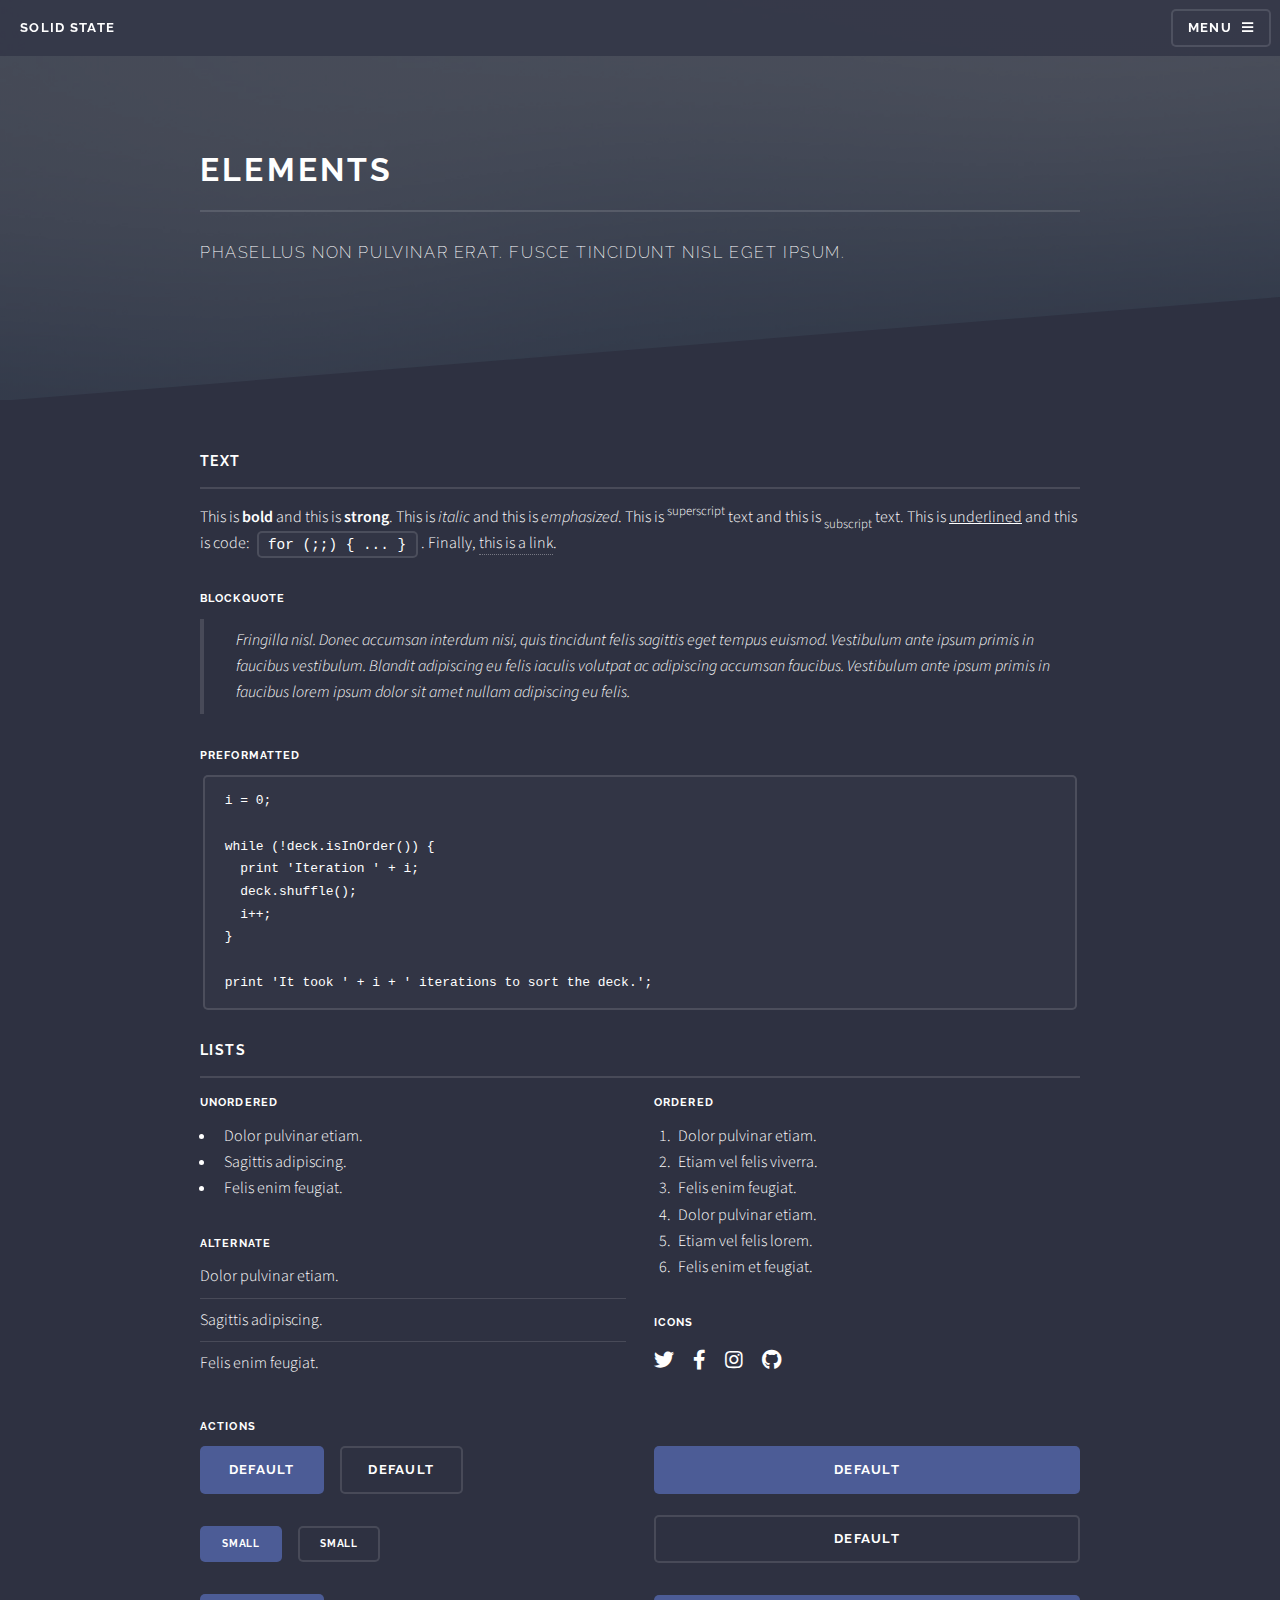
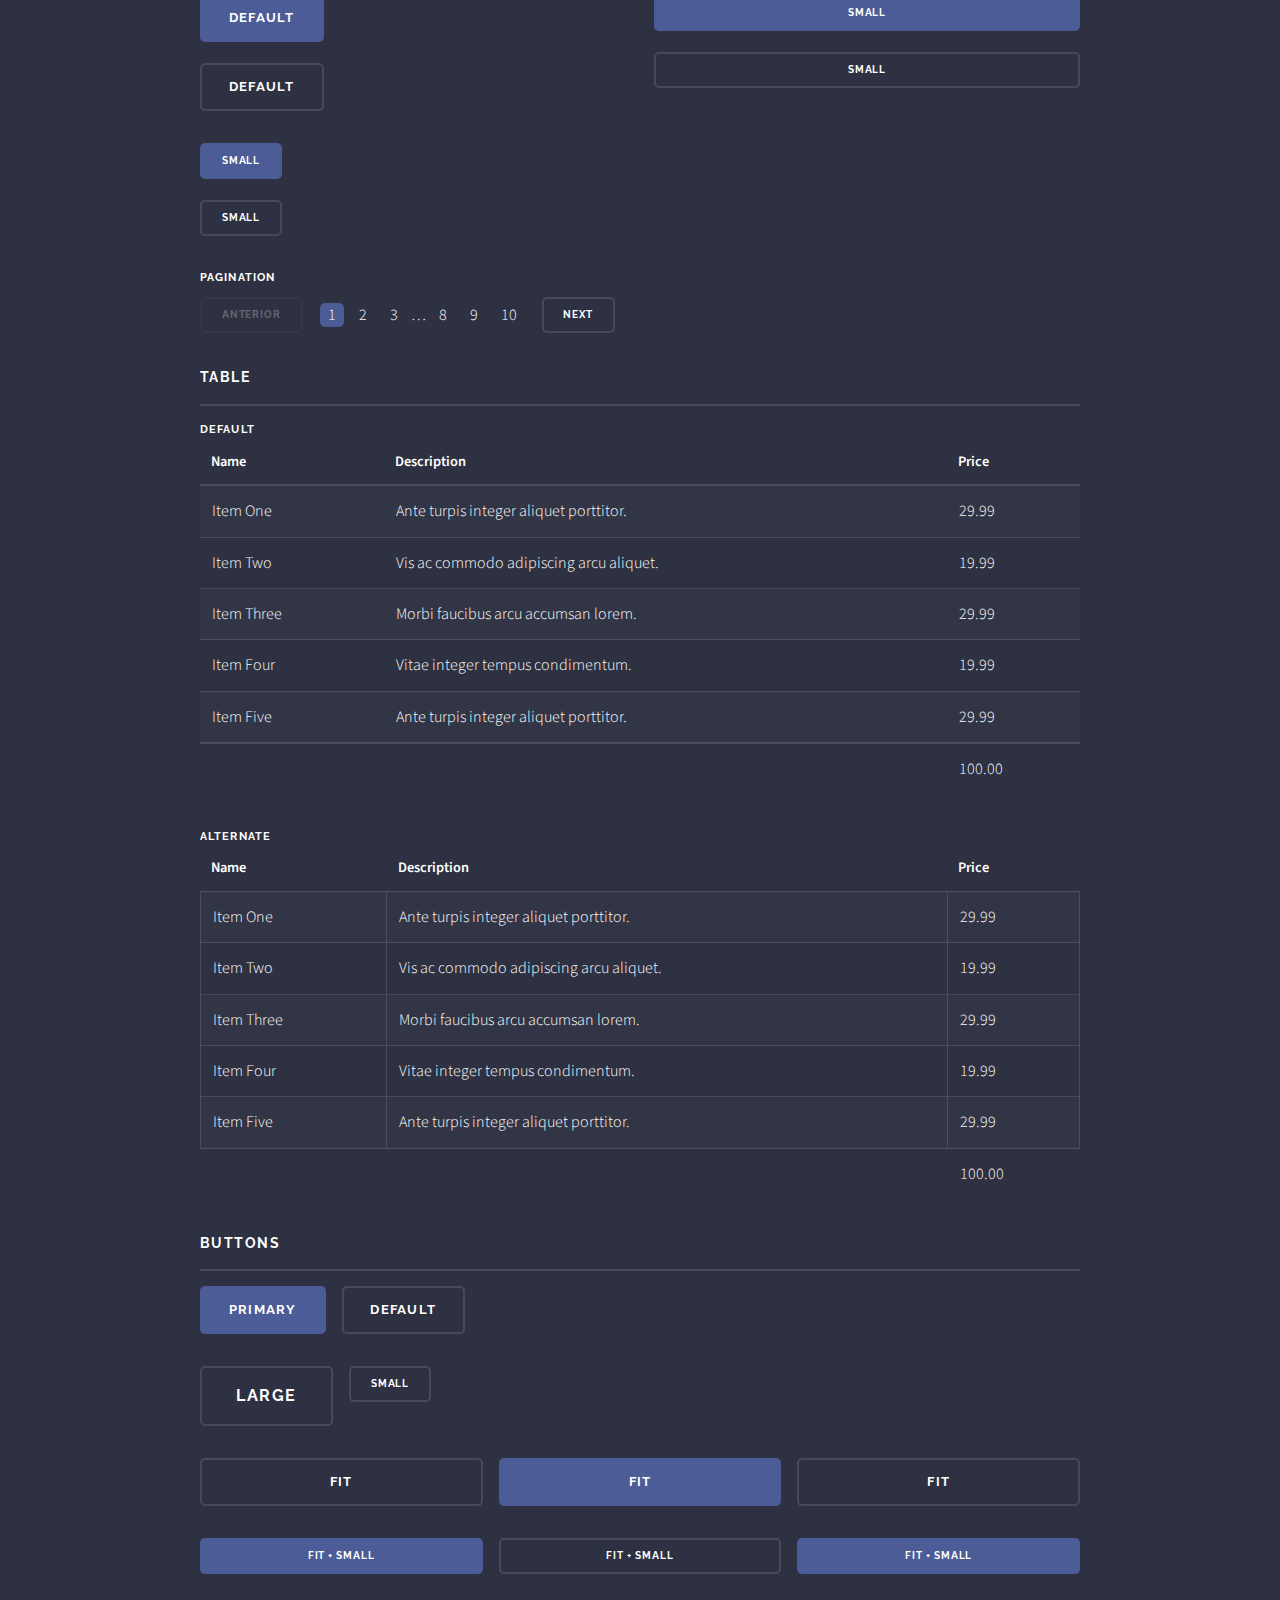
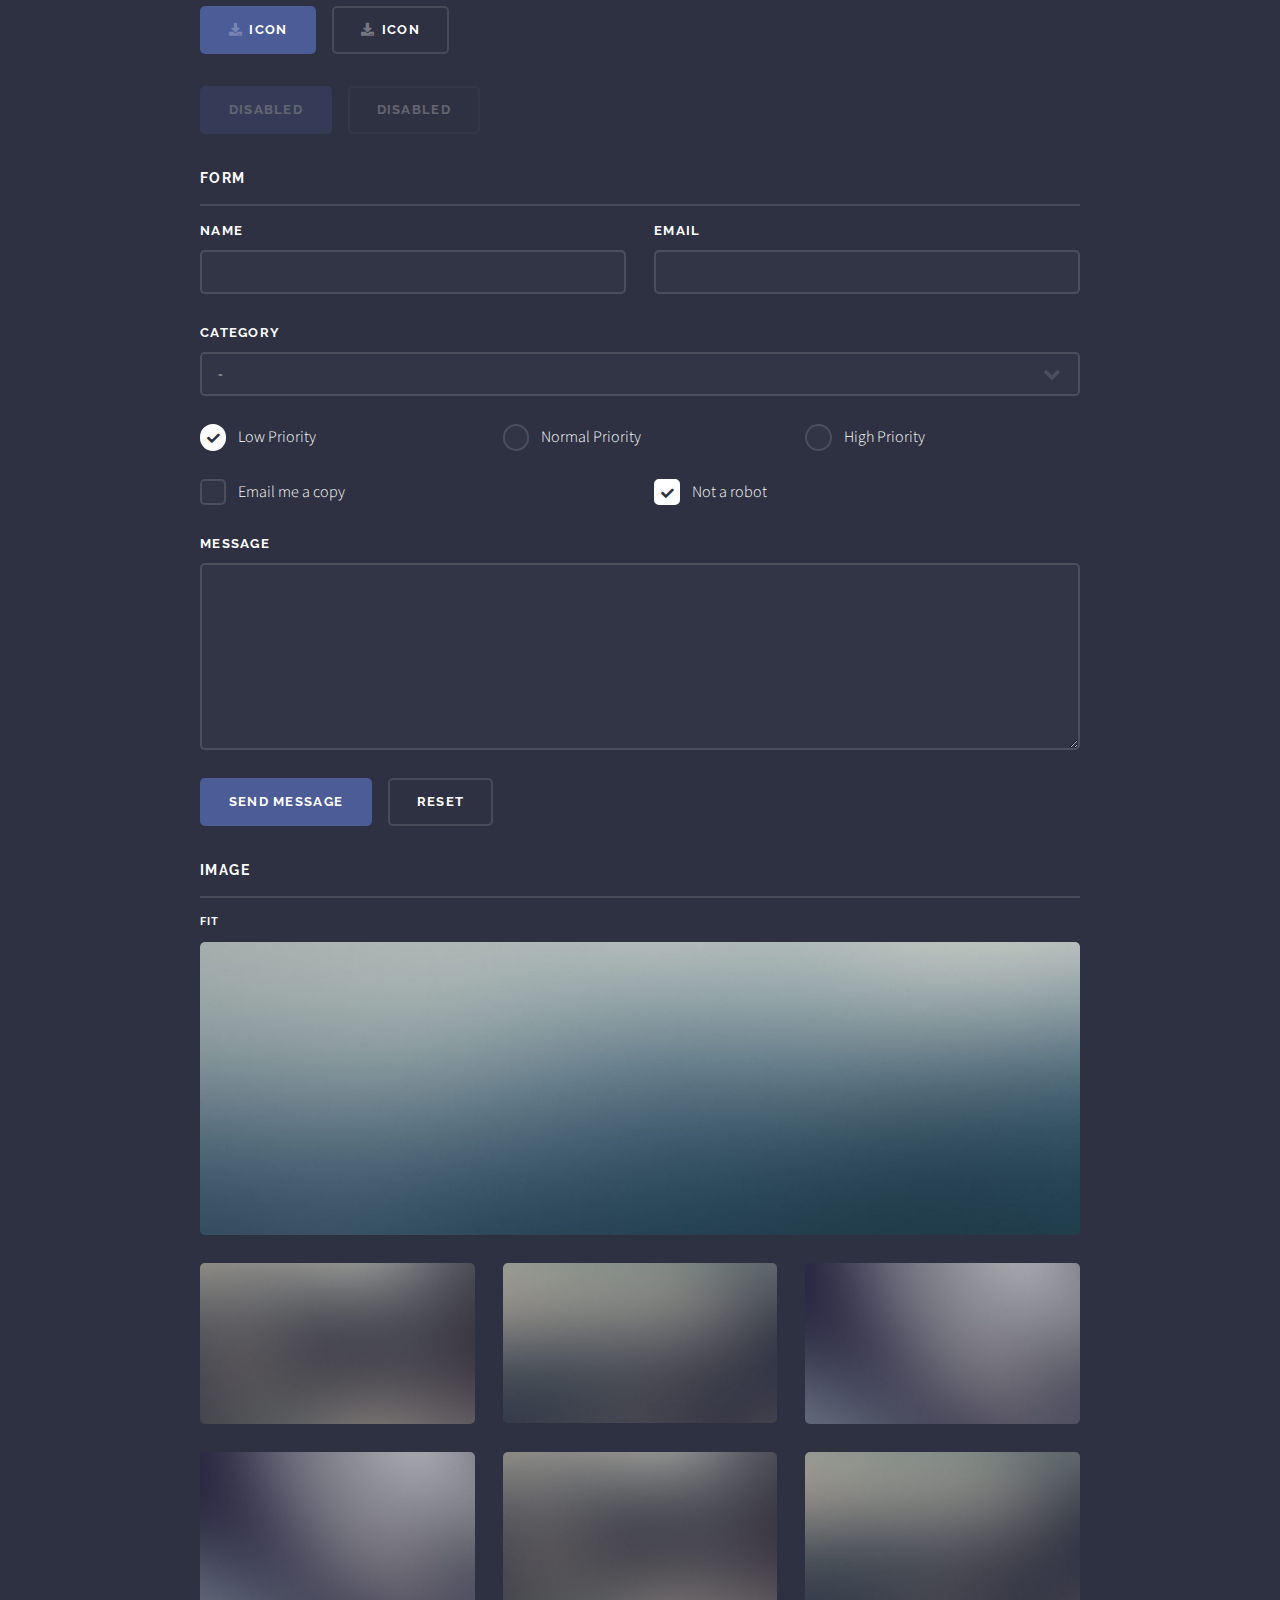
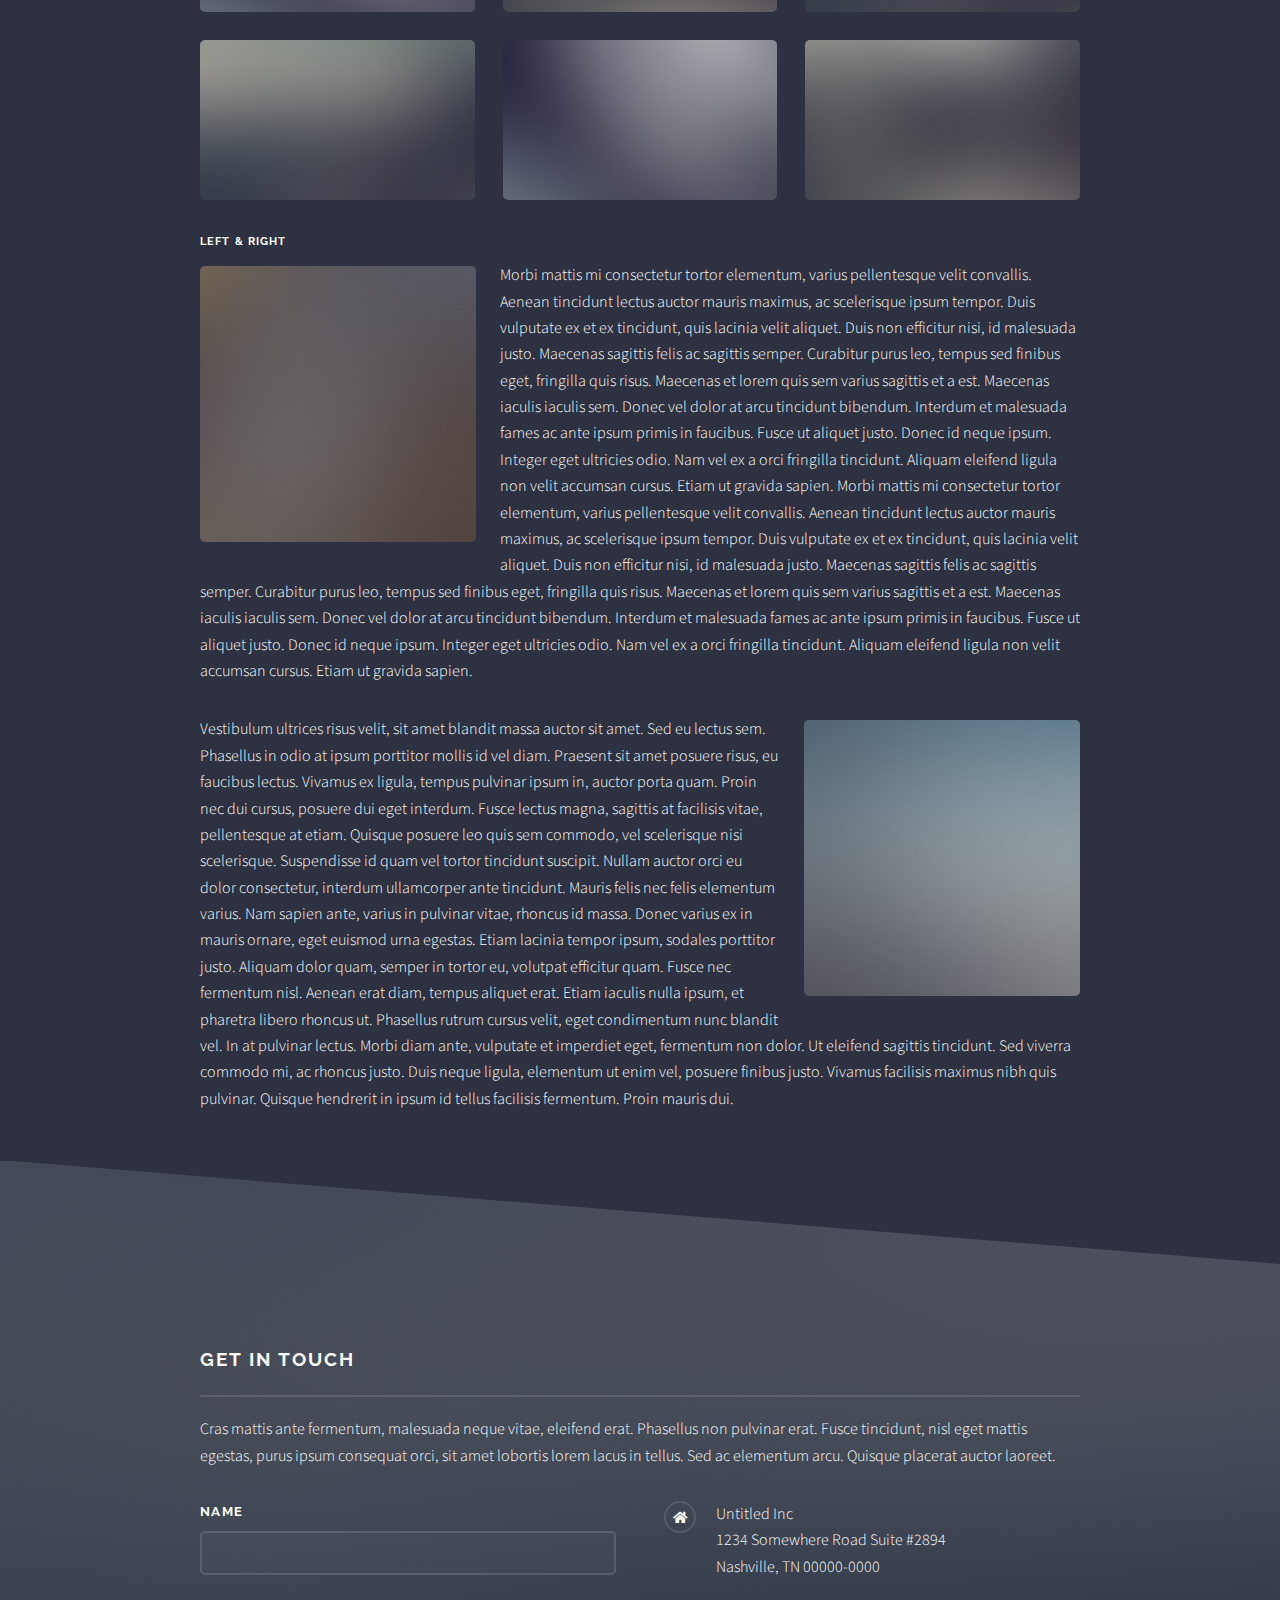
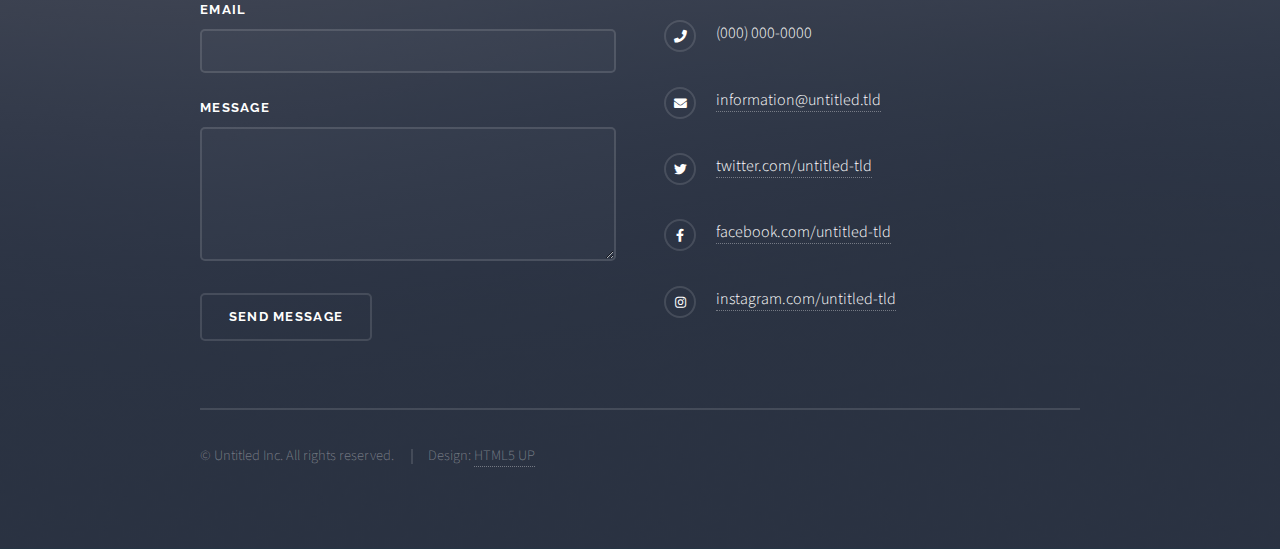
<file: elements.html>
<!DOCTYPE HTML>
<!--
	Solid State by HTML5 UP
	html5up.net | @ajlkn
	Free for personal and commercial use under the CCA 3.0 license (html5up.net/license)
-->
<html>

<head>
    <title>Elements - Solid State by HTML5 UP</title>
    <meta charset="utf-8" />
    <meta name="viewport" content="width=device-width, initial-scale=1, user-scalable=no" />
    <link rel="stylesheet" href="assets/css/main.css" />
    <noscript><link rel="stylesheet" href="assets/css/noscript.css" /></noscript>
</head>

<body class="is-preload">

    <!-- Page Wrapper -->
    <div id="page-wrapper">

        <!-- Header -->
        <header id="header">
            <h1><a href="index.html">Solid State</a></h1>
            <nav>
                <a href="#menu">Menu</a>
            </nav>
        </header>

        <!-- Menu -->
        <nav id="menu">
            <div class="inner">
                <h2>Menu</h2>
                <ul class="links">
                    <li><a href="index.html">Home</a></li>
                    <li><a href="generic.html">Generic</a></li>
                    <li><a href="elements.html">Elements</a></li>
                    <li><a href="#">Log In</a></li>
                    <li><a href="#">Sign Up</a></li>
                </ul>
                <a href="#" class="close">Close</a>
            </div>
        </nav>

        <!-- Wrapper -->
        <section id="wrapper">
            <header>
                <div class="inner">
                    <h2>Elements</h2>
                    <p>Phasellus non pulvinar erat. Fusce tincidunt nisl eget ipsum.</p>
                </div>
            </header>

            <!-- Content -->
            <div class="wrapper">
                <div class="inner">

                    <section>
                        <h3 class="major">Text</h3>
                        <p>This is <b>bold</b> and this is <strong>strong</strong>. This is <i>italic</i> and this is <em>emphasized</em>. This is <sup>superscript</sup> text and this is <sub>subscript</sub> text. This is <u>underlined</u> and this is code:
                            <code>for (;;) { ... }</code>. Finally, <a href="#">this is a link</a>.</p>
                        <h4>Blockquote</h4>
                        <blockquote>Fringilla nisl. Donec accumsan interdum nisi, quis tincidunt felis sagittis eget tempus euismod. Vestibulum ante ipsum primis in faucibus vestibulum. Blandit adipiscing eu felis iaculis volutpat ac adipiscing accumsan faucibus.
                            Vestibulum ante ipsum primis in faucibus lorem ipsum dolor sit amet nullam adipiscing eu felis.</blockquote>
                        <h4>Preformatted</h4>
                        <pre><code>i = 0;

while (!deck.isInOrder()) {
  print 'Iteration ' + i;
  deck.shuffle();
  i++;
}

print 'It took ' + i + ' iterations to sort the deck.';</code></pre>
                    </section>

                    <section>
                        <h3 class="major">Lists</h3>
                        <div class="row">
                            <div class="col-6 col-12-medium">
                                <h4>Unordered</h4>
                                <ul>
                                    <li>Dolor pulvinar etiam.</li>
                                    <li>Sagittis adipiscing.</li>
                                    <li>Felis enim feugiat.</li>
                                </ul>
                                <h4>Alternate</h4>
                                <ul class="alt">
                                    <li>Dolor pulvinar etiam.</li>
                                    <li>Sagittis adipiscing.</li>
                                    <li>Felis enim feugiat.</li>
                                </ul>
                            </div>
                            <div class="col-6 col-12-medium">
                                <h4>Ordered</h4>
                                <ol>
                                    <li>Dolor pulvinar etiam.</li>
                                    <li>Etiam vel felis viverra.</li>
                                    <li>Felis enim feugiat.</li>
                                    <li>Dolor pulvinar etiam.</li>
                                    <li>Etiam vel felis lorem.</li>
                                    <li>Felis enim et feugiat.</li>
                                </ol>
                                <h4>Icons</h4>
                                <ul class="icons">
                                    <li><a href="#" class="icon brands fa-twitter"><span class="label">Twitter</span></a></li>
                                    <li><a href="#" class="icon brands fa-facebook-f"><span class="label">Facebook</span></a></li>
                                    <li><a href="#" class="icon brands fa-instagram"><span class="label">Instagram</span></a></li>
                                    <li><a href="#" class="icon brands fa-github"><span class="label">Github</span></a></li>
                                </ul>
                            </div>
                        </div>
                        <h4>Actions</h4>
                        <div class="row">
                            <div class="col-6 col-12-medium">
                                <ul class="actions">
                                    <li><a href="#" class="button primary">Default</a></li>
                                    <li><a href="#" class="button">Default</a></li>
                                </ul>
                                <ul class="actions small">
                                    <li><a href="#" class="button primary small">Small</a></li>
                                    <li><a href="#" class="button small">Small</a></li>
                                </ul>
                                <ul class="actions stacked">
                                    <li><a href="#" class="button primary">Default</a></li>
                                    <li><a href="#" class="button">Default</a></li>
                                </ul>
                                <ul class="actions stacked small">
                                    <li><a href="#" class="button primary small">Small</a></li>
                                    <li><a href="#" class="button small">Small</a></li>
                                </ul>
                            </div>
                            <div class="col-6 col-12-medium">
                                <ul class="actions stacked">
                                    <li><a href="#" class="button primary fit">Default</a></li>
                                    <li><a href="#" class="button fit">Default</a></li>
                                </ul>
                                <ul class="actions stacked small">
                                    <li><a href="#" class="button primary small fit">Small</a></li>
                                    <li><a href="#" class="button small fit">Small</a></li>
                                </ul>
                            </div>
                        </div>
                        <h4>Pagination</h4>
                        <ul class="pagination">
                            <li><span class="button small disabled">Anterior</span></li>
                            <li><a href="#" class="page active">1</a></li>
                            <li><a href="#" class="page">2</a></li>
                            <li><a href="#" class="page">3</a></li>
                            <li><span>&hellip;</span></li>
                            <li><a href="#" class="page">8</a></li>
                            <li><a href="#" class="page">9</a></li>
                            <li><a href="#" class="page">10</a></li>
                            <li><a href="#" class="button small">Next</a></li>
                        </ul>
                    </section>

                    <section>
                        <h3 class="major">Table</h3>
                        <h4>Default</h4>
                        <div class="table-wrapper">
                            <table>
                                <thead>
                                    <tr>
                                        <th>Name</th>
                                        <th>Description</th>
                                        <th>Price</th>
                                    </tr>
                                </thead>
                                <tbody>
                                    <tr>
                                        <td>Item One</td>
                                        <td>Ante turpis integer aliquet porttitor.</td>
                                        <td>29.99</td>
                                    </tr>
                                    <tr>
                                        <td>Item Two</td>
                                        <td>Vis ac commodo adipiscing arcu aliquet.</td>
                                        <td>19.99</td>
                                    </tr>
                                    <tr>
                                        <td>Item Three</td>
                                        <td> Morbi faucibus arcu accumsan lorem.</td>
                                        <td>29.99</td>
                                    </tr>
                                    <tr>
                                        <td>Item Four</td>
                                        <td>Vitae integer tempus condimentum.</td>
                                        <td>19.99</td>
                                    </tr>
                                    <tr>
                                        <td>Item Five</td>
                                        <td>Ante turpis integer aliquet porttitor.</td>
                                        <td>29.99</td>
                                    </tr>
                                </tbody>
                                <tfoot>
                                    <tr>
                                        <td colspan="2"></td>
                                        <td>100.00</td>
                                    </tr>
                                </tfoot>
                            </table>
                        </div>

                        <h4>Alternate</h4>
                        <div class="table-wrapper">
                            <table class="alt">
                                <thead>
                                    <tr>
                                        <th>Name</th>
                                        <th>Description</th>
                                        <th>Price</th>
                                    </tr>
                                </thead>
                                <tbody>
                                    <tr>
                                        <td>Item One</td>
                                        <td>Ante turpis integer aliquet porttitor.</td>
                                        <td>29.99</td>
                                    </tr>
                                    <tr>
                                        <td>Item Two</td>
                                        <td>Vis ac commodo adipiscing arcu aliquet.</td>
                                        <td>19.99</td>
                                    </tr>
                                    <tr>
                                        <td>Item Three</td>
                                        <td> Morbi faucibus arcu accumsan lorem.</td>
                                        <td>29.99</td>
                                    </tr>
                                    <tr>
                                        <td>Item Four</td>
                                        <td>Vitae integer tempus condimentum.</td>
                                        <td>19.99</td>
                                    </tr>
                                    <tr>
                                        <td>Item Five</td>
                                        <td>Ante turpis integer aliquet porttitor.</td>
                                        <td>29.99</td>
                                    </tr>
                                </tbody>
                                <tfoot>
                                    <tr>
                                        <td colspan="2"></td>
                                        <td>100.00</td>
                                    </tr>
                                </tfoot>
                            </table>
                        </div>
                    </section>

                    <section>
                        <h3 class="major">Buttons</h3>
                        <ul class="actions">
                            <li><a href="#" class="button primary">Primary</a></li>
                            <li><a href="#" class="button">Default</a></li>
                        </ul>
                        <ul class="actions">
                            <li><a href="#" class="button large">Large</a></li>
                            <li><a href="#" class="button small">Small</a></li>
                        </ul>
                        <ul class="actions fit">
                            <li><a href="#" class="button fit">Fit</a></li>
                            <li><a href="#" class="button primary fit">Fit</a></li>
                            <li><a href="#" class="button fit">Fit</a></li>
                        </ul>
                        <ul class="actions fit small">
                            <li><a href="#" class="button primary fit small">Fit + Small</a></li>
                            <li><a href="#" class="button fit small">Fit + Small</a></li>
                            <li><a href="#" class="button primary fit small">Fit + Small</a></li>
                        </ul>
                        <ul class="actions">
                            <li><a href="#" class="button primary icon solid fa-download">Icon</a></li>
                            <li><a href="#" class="button icon solid fa-download">Icon</a></li>
                        </ul>
                        <ul class="actions">
                            <li><span class="button primary disabled">Disabled</span></li>
                            <li><span class="button disabled">Disabled</span></li>
                        </ul>
                    </section>

                    <section>
                        <h3 class="major">Form</h3>
                        <form method="post" action="#">
                            <div class="row gtr-uniform">
                                <div class="col-6 col-12-xsmall">
                                    <label for="demo-name">Name</label>
                                    <input type="text" name="demo-name" id="demo-name" value="" />
                                </div>
                                <div class="col-6 col-12-xsmall">
                                    <label for="demo-email">Email</label>
                                    <input type="email" name="demo-email" id="demo-email" value="" />
                                </div>
                                <div class="col-12">
                                    <label for="demo-category">Category</label>
                                    <select name="demo-category" id="demo-category">
														<option value="">-</option>
														<option value="1">Manufacturing</option>
														<option value="1">Shipping</option>
														<option value="1">Administration</option>
														<option value="1">Human Resources</option>
													</select>
                                </div>
                                <div class="col-4 col-12-small">
                                    <input type="radio" id="demo-priority-low" name="demo-priority" checked>
                                    <label for="demo-priority-low">Low Priority</label>
                                </div>
                                <div class="col-4 col-12-small">
                                    <input type="radio" id="demo-priority-normal" name="demo-priority">
                                    <label for="demo-priority-normal">Normal Priority</label>
                                </div>
                                <div class="col-4 col-12-small">
                                    <input type="radio" id="demo-priority-high" name="demo-priority">
                                    <label for="demo-priority-high">High Priority</label>
                                </div>
                                <div class="col-6 col-12-small">
                                    <input type="checkbox" id="demo-copy" name="demo-copy">
                                    <label for="demo-copy">Email me a copy</label>
                                </div>
                                <div class="col-6 col-12-small">
                                    <input type="checkbox" id="demo-human" name="demo-human" checked>
                                    <label for="demo-human">Not a robot</label>
                                </div>
                                <div class="col-12">
                                    <label for="demo-message">Message</label>
                                    <textarea name="demo-message" id="demo-message" rows="6"></textarea>
                                </div>
                                <div class="col-12">
                                    <ul class="actions">
                                        <li><input type="submit" value="Send Message" class="primary" /></li>
                                        <li><input type="reset" value="Reset" /></li>
                                    </ul>
                                </div>
                            </div>
                        </form>
                    </section>

                    <section>
                        <h3 class="major">Image</h3>
                        <h4>Fit</h4>
                        <div class="box alt">
                            <div class="row gtr-uniform">
                                <div class="col-12"><span class="image fit"><img src="images/pic08.jpg" alt="" /></span></div>
                                <div class="col-4"><span class="image fit"><img src="images/pic05.jpg" alt="" /></span></div>
                                <div class="col-4"><span class="image fit"><img src="images/pic06.jpg" alt="" /></span></div>
                                <div class="col-4"><span class="image fit"><img src="images/pic07.jpg" alt="" /></span></div>
                                <div class="col-4"><span class="image fit"><img src="images/pic07.jpg" alt="" /></span></div>
                                <div class="col-4"><span class="image fit"><img src="images/pic05.jpg" alt="" /></span></div>
                                <div class="col-4"><span class="image fit"><img src="images/pic06.jpg" alt="" /></span></div>
                                <div class="col-4"><span class="image fit"><img src="images/pic06.jpg" alt="" /></span></div>
                                <div class="col-4"><span class="image fit"><img src="images/pic07.jpg" alt="" /></span></div>
                                <div class="col-4"><span class="image fit"><img src="images/pic05.jpg" alt="" /></span></div>
                            </div>
                        </div>
                        <h4>Left &amp; Right</h4>
                        <p><span class="image left"><img src="images/pic01.jpg" alt="" /></span>Morbi mattis mi consectetur tortor elementum, varius pellentesque velit convallis. Aenean tincidunt lectus auctor mauris maximus, ac scelerisque ipsum tempor.
                            Duis vulputate ex et ex tincidunt, quis lacinia velit aliquet. Duis non efficitur nisi, id malesuada justo. Maecenas sagittis felis ac sagittis semper. Curabitur purus leo, tempus sed finibus eget, fringilla quis risus. Maecenas
                            et lorem quis sem varius sagittis et a est. Maecenas iaculis iaculis sem. Donec vel dolor at arcu tincidunt bibendum. Interdum et malesuada fames ac ante ipsum primis in faucibus. Fusce ut aliquet justo. Donec id neque ipsum.
                            Integer eget ultricies odio. Nam vel ex a orci fringilla tincidunt. Aliquam eleifend ligula non velit accumsan cursus. Etiam ut gravida sapien. Morbi mattis mi consectetur tortor elementum, varius pellentesque velit convallis.
                            Aenean tincidunt lectus auctor mauris maximus, ac scelerisque ipsum tempor. Duis vulputate ex et ex tincidunt, quis lacinia velit aliquet. Duis non efficitur nisi, id malesuada justo. Maecenas sagittis felis ac sagittis semper.
                            Curabitur purus leo, tempus sed finibus eget, fringilla quis risus. Maecenas et lorem quis sem varius sagittis et a est. Maecenas iaculis iaculis sem. Donec vel dolor at arcu tincidunt bibendum. Interdum et malesuada fames
                            ac ante ipsum primis in faucibus. Fusce ut aliquet justo. Donec id neque ipsum. Integer eget ultricies odio. Nam vel ex a orci fringilla tincidunt. Aliquam eleifend ligula non velit accumsan cursus. Etiam ut gravida sapien.</p>
                        <p><span class="image right"><img src="images/pic02.jpg" alt="" /></span>Vestibulum ultrices risus velit, sit amet blandit massa auctor sit amet. Sed eu lectus sem. Phasellus in odio at ipsum porttitor mollis id vel diam. Praesent
                            sit amet posuere risus, eu faucibus lectus. Vivamus ex ligula, tempus pulvinar ipsum in, auctor porta quam. Proin nec dui cursus, posuere dui eget interdum. Fusce lectus magna, sagittis at facilisis vitae, pellentesque at etiam.
                            Quisque posuere leo quis sem commodo, vel scelerisque nisi scelerisque. Suspendisse id quam vel tortor tincidunt suscipit. Nullam auctor orci eu dolor consectetur, interdum ullamcorper ante tincidunt. Mauris felis nec felis
                            elementum varius. Nam sapien ante, varius in pulvinar vitae, rhoncus id massa. Donec varius ex in mauris ornare, eget euismod urna egestas. Etiam lacinia tempor ipsum, sodales porttitor justo. Aliquam dolor quam, semper in
                            tortor eu, volutpat efficitur quam. Fusce nec fermentum nisl. Aenean erat diam, tempus aliquet erat. Etiam iaculis nulla ipsum, et pharetra libero rhoncus ut. Phasellus rutrum cursus velit, eget condimentum nunc blandit vel.
                            In at pulvinar lectus. Morbi diam ante, vulputate et imperdiet eget, fermentum non dolor. Ut eleifend sagittis tincidunt. Sed viverra commodo mi, ac rhoncus justo. Duis neque ligula, elementum ut enim vel, posuere finibus justo.
                            Vivamus facilisis maximus nibh quis pulvinar. Quisque hendrerit in ipsum id tellus facilisis fermentum. Proin mauris dui.</p>
                    </section>

                </div>
            </div>

        </section>

        <!-- Footer -->
        <section id="footer">
            <div class="inner">
                <h2 class="major">Get in touch</h2>
                <p>Cras mattis ante fermentum, malesuada neque vitae, eleifend erat. Phasellus non pulvinar erat. Fusce tincidunt, nisl eget mattis egestas, purus ipsum consequat orci, sit amet lobortis lorem lacus in tellus. Sed ac elementum arcu. Quisque
                    placerat auctor laoreet.</p>
                <form method="post" action="#">
                    <div class="fields">
                        <div class="field">
                            <label for="name">Name</label>
                            <input type="text" name="name" id="name" />
                        </div>
                        <div class="field">
                            <label for="email">Email</label>
                            <input type="email" name="email" id="email" />
                        </div>
                        <div class="field">
                            <label for="message">Message</label>
                            <textarea name="message" id="message" rows="4"></textarea>
                        </div>
                    </div>
                    <ul class="actions">
                        <li><input type="submit" value="Send Message" /></li>
                    </ul>
                </form>
                <ul class="contact">
                    <li class="icon solid fa-home">
                        Untitled Inc<br /> 1234 Somewhere Road Suite #2894<br /> Nashville, TN 00000-0000
                    </li>
                    <li class="icon solid fa-phone">(000) 000-0000</li>
                    <li class="icon solid fa-envelope"><a href="#">information@untitled.tld</a></li>
                    <li class="icon brands fa-twitter"><a href="#">twitter.com/untitled-tld</a></li>
                    <li class="icon brands fa-facebook-f"><a href="#">facebook.com/untitled-tld</a></li>
                    <li class="icon brands fa-instagram"><a href="#">instagram.com/untitled-tld</a></li>
                </ul>
                <ul class="copyright">
                    <li>&copy; Untitled Inc. All rights reserved.</li>
                    <li>Design: <a href="http://html5up.net">HTML5 UP</a></li>
                </ul>
            </div>
        </section>

    </div>

    <!-- Scripts -->
    <script src="assets/js/jquery.min.js"></script>
    <script src="assets/js/jquery.scrollex.min.js"></script>
    <script src="assets/js/browser.min.js"></script>
    <script src="assets/js/breakpoints.min.js"></script>
    <script src="assets/js/util.js"></script>
    <script src="assets/js/main.js"></script>

</body>

</html>
</file>
<file: assets/css/noscript.css>
/*
	Solid State by HTML5 UP
	html5up.net | @ajlkn
	Free for personal and commercial use under the CCA 3.0 license (html5up.net/license)
*/

/* Banner */

	body.is-preload #banner .logo {
		-moz-transform: none;
		-webkit-transform: none;
		-ms-transform: none;
		transform: none;
		opacity: 1;
	}

	body.is-preload #banner h2 {
		opacity: 1;
		-moz-transform: none;
		-webkit-transform: none;
		-ms-transform: none;
		transform: none;
		-moz-filter: none;
		-webkit-filter: none;
		-ms-filter: none;
		filter: none;
	}

	body.is-preload #banner p {
		opacity: 01;
		-moz-transform: none;
		-webkit-transform: none;
		-ms-transform: none;
		transform: none;
		-moz-filter: none;
		-webkit-filter: none;
		-ms-filter: none;
		filter: none;
	}
</file>
<file: assets/css/main.css>
@import url(fontawesome-all.min.css);
@import url("https://fonts.googleapis.com/css?family=Raleway:200,700|Source+Sans+Pro:300,600,300italic,600italic");

/*
	Solid State by HTML5 UP
	html5up.net | @ajlkn
	Free for personal and commercial use under the CCA 3.0 license (html5up.net/license)
*/

html,
body,
div,
span,
applet,
object,
iframe,
h1,
h2,
h3,
h4,
h5,
h6,
p,
blockquote,
pre,
a,
abbr,
acronym,
address,
big,
cite,
code,
del,
dfn,
em,
img,
ins,
kbd,
q,
s,
samp,
small,
strike,
strong,
sub,
sup,
tt,
var,
b,
u,
i,
center,
dl,
dt,
dd,
ol,
ul,
li,
fieldset,
form,
label,
legend,
table,
caption,
tbody,
tfoot,
thead,
tr,
th,
td,
article,
aside,
canvas,
details,
embed,
figure,
figcaption,
footer,
header,
hgroup,
menu,
nav,
output,
ruby,
section,
summary,
time,
mark,
audio,
video {
    margin: 0;
    padding: 0;
    border: 0;
    font-size: 100%;
    font: inherit;
    vertical-align: baseline;
}

article,
aside,
details,
figcaption,
figure,
footer,
header,
hgroup,
menu,
nav,
section {
    display: block;
}

body {
    line-height: 1;
}

ol,
ul {
    list-style: none;
}

blockquote,
q {
    quotes: none;
}

blockquote:before,
blockquote:after,
q:before,
q:after {
    content: '';
    content: none;
}

table {
    border-collapse: collapse;
    border-spacing: 0;
}

body {
    -webkit-text-size-adjust: none;
}

mark {
    background-color: transparent;
    color: inherit;
}

input::-moz-focus-inner {
    border: 0;
    padding: 0;
}

input,
select,
textarea {
    -moz-appearance: none;
    -webkit-appearance: none;
    -ms-appearance: none;
    appearance: none;
}


/* Basic */

@-ms-viewport {
    width: device-width;
}

body {
    -ms-overflow-style: scrollbar;
}

@media screen and (max-width: 480px) {
    html,
    body {
        min-width: 320px;
    }
}

html {
    box-sizing: border-box;
}

*,
*:before,
*:after {
    box-sizing: inherit;
}

body {
    background-color: #2e3141;
    background-image: linear-gradient(to top, rgba(46, 49, 65, 0.8), rgba(46, 49, 65, 0.8)), url("../../images/bg.jpg");
    background-size: auto, cover;
    background-attachment: fixed, fixed;
    background-position: center, center;
}

body.is-preload *,
body.is-preload *:before,
body.is-preload *:after {
    -moz-animation: none !important;
    -webkit-animation: none !important;
    -ms-animation: none !important;
    animation: none !important;
    -moz-transition: none !important;
    -webkit-transition: none !important;
    -ms-transition: none !important;
    transition: none !important;
}


/* Type */

body,
input,
select,
textarea {
    color: #ffffff;
    font-family: "Source Sans Pro", Helvetica, sans-serif;
    font-size: 16.5pt;
    font-weight: 300;
    line-height: 1.65;
}

@media screen and (max-width: 1680px) {
    body,
    input,
    select,
    textarea {
        font-size: 13pt;
    }
}

@media screen and (max-width: 1280px) {
    body,
    input,
    select,
    textarea {
        font-size: 12pt;
    }
}

@media screen and (max-width: 980px) {
    body,
    input,
    select,
    textarea {
        font-size: 12pt;
    }
}

@media screen and (max-width: 736px) {
    body,
    input,
    select,
    textarea {
        font-size: 12pt;
    }
}

@media screen and (max-width: 480px) {
    body,
    input,
    select,
    textarea {
        font-size: 12pt;
    }
}

a {
    -moz-transition: color 0.2s ease-in-out, border-bottom-color 0.2s ease-in-out;
    -webkit-transition: color 0.2s ease-in-out, border-bottom-color 0.2s ease-in-out;
    -ms-transition: color 0.2s ease-in-out, border-bottom-color 0.2s ease-in-out;
    transition: color 0.2s ease-in-out, border-bottom-color 0.2s ease-in-out;
    border-bottom: dotted 1px rgba(255, 255, 255, 0.35);
    color: #ffffff;
    text-decoration: none;
}

a:hover {
    border-bottom-color: transparent;
    color: #ffffff !important;
}

a.special:not(.button) {
    text-decoration: none;
    border-bottom: 0;
    display: block;
    font-family: Raleway, Helvetica, sans-serif;
    font-size: 0.8em;
    font-weight: 700;
    letter-spacing: 0.1em;
    margin: 0 0 2em 0;
    text-transform: uppercase;
}

a.special:not(.button):before {
    -moz-osx-font-smoothing: grayscale;
    -webkit-font-smoothing: antialiased;
    display: inline-block;
    font-style: normal;
    font-variant: normal;
    text-rendering: auto;
    line-height: 1;
    text-transform: none !important;
    font-family: 'Font Awesome 5 Free';
    font-weight: 900;
}

a.special:not(.button):before {
    -moz-transition: background-color 0.2s ease-in-out;
    -webkit-transition: background-color 0.2s ease-in-out;
    -ms-transition: background-color 0.2s ease-in-out;
    transition: background-color 0.2s ease-in-out;
    border-radius: 100%;
    border: solid 2px rgba(255, 255, 255, 0.125);
    content: '\f105';
    display: inline-block;
    font-size: 1.25em;
    height: 2em;
    line-height: 1.75em;
    margin-right: 0.85em;
    text-align: center;
    text-indent: 0.15em;
    vertical-align: middle;
    width: 2em;
}

a.special:not(.button):hover:before {
    background-color: rgba(255, 255, 255, 0.025);
}

a.special:not(.button):active:before {
    background-color: rgba(255, 255, 255, 0.075);
}

strong,
b {
    color: #ffffff;
    font-weight: 600;
}

em,
i {
    font-style: italic;
}

p {
    margin: 0 0 2em 0;
}

h1,
h2,
h3,
h4,
h5,
h6 {
    color: #ffffff;
    font-family: Raleway, Helvetica, sans-serif;
    font-weight: 700;
    letter-spacing: 0.1em;
    margin: 0 0 1em 0;
    text-transform: uppercase;
}

h1 a,
h2 a,
h3 a,
h4 a,
h5 a,
h6 a {
    color: inherit;
    text-decoration: none;
    border-bottom: 0;
}

h1 span,
h2 span,
h3 span,
h4 span,
h5 span,
h6 span {
    font-weight: 200;
}

h1.major,
h2.major,
h3.major,
h4.major,
h5.major,
h6.major {
    padding-bottom: 1em;
    border-bottom: solid 2px rgba(255, 255, 255, 0.125);
}

h2 {
    font-size: 1.2em;
}

h3 {
    font-size: 0.9em;
}

h4 {
    font-size: 0.7em;
}

h5 {
    font-size: 0.7em;
}

h6 {
    font-size: 0.7em;
}

.parrafo {
    text-align: justify;
}

@media screen and (max-width: 736px) {
    h2 {
        font-size: 1em;
    }
    h3 {
        font-size: 0.8em;
    }
}

sub {
    font-size: 0.8em;
    position: relative;
    top: 0.5em;
}

sup {
    font-size: 0.8em;
    position: relative;
    top: -0.5em;
}

blockquote {
    border-left: solid 4px rgba(255, 255, 255, 0.125);
    font-style: italic;
    margin: 0 0 2em 0;
    padding: 0.5em 0 0.5em 2em;
}

code {
    background: rgba(255, 255, 255, 0.025);
    border-radius: 5px;
    border: solid 2px rgba(255, 255, 255, 0.125);
    font-family: "Courier New", monospace;
    font-size: 0.9em;
    margin: 0 0.25em;
    padding: 0.25em 0.65em;
}

pre {
    -webkit-overflow-scrolling: touch;
    font-family: "Courier New", monospace;
    font-size: 0.9em;
    margin: 0 0 2em 0;
}

pre code {
    display: block;
    line-height: 1.75em;
    padding: 1em 1.5em;
    overflow-x: auto;
}

hr {
    border: 0;
    border-bottom: solid 2px rgba(255, 255, 255, 0.125);
    margin: 2.5em 0;
}

hr.major {
    margin: 4em 0;
}

.align-left {
    text-align: left;
}

.align-center {
    text-align: center;
}

.align-right {
    text-align: right;
}


/* Row */

.row {
    display: flex;
    flex-wrap: wrap;
    box-sizing: border-box;
    align-items: stretch;
}

.row>* {
    box-sizing: border-box;
}

.row.gtr-uniform>*> :last-child {
    margin-bottom: 0;
}

.row.aln-left {
    justify-content: flex-start;
}

.row.aln-center {
    justify-content: center;
}

.row.aln-right {
    justify-content: flex-end;
}

.row.aln-top {
    align-items: flex-start;
}

.row.aln-middle {
    align-items: center;
}

.row.aln-bottom {
    align-items: flex-end;
}

.row>.imp {
    order: -1;
}

.row>.col-1 {
    width: 8.33333%;
}

.row>.off-1 {
    margin-left: 8.33333%;
}

.row>.col-2 {
    width: 16.66667%;
}

.row>.off-2 {
    margin-left: 16.66667%;
}

.row>.col-3 {
    width: 25%;
}

.row>.off-3 {
    margin-left: 25%;
}

.row>.col-4 {
    width: 33.33333%;
}

.row>.off-4 {
    margin-left: 33.33333%;
}

.row>.col-5 {
    width: 41.66667%;
}

.row>.off-5 {
    margin-left: 41.66667%;
}

.row>.col-6 {
    width: 50%;
}

.row>.off-6 {
    margin-left: 50%;
}

.row>.col-7 {
    width: 58.33333%;
}

.row>.off-7 {
    margin-left: 58.33333%;
}

.row>.col-8 {
    width: 66.66667%;
}

.row>.off-8 {
    margin-left: 66.66667%;
}

.row>.col-9 {
    width: 75%;
}

.row>.off-9 {
    margin-left: 75%;
}

.row>.col-10 {
    width: 83.33333%;
}

.row>.off-10 {
    margin-left: 83.33333%;
}

.row>.col-11 {
    width: 91.66667%;
}

.row>.off-11 {
    margin-left: 91.66667%;
}

.row>.col-12 {
    width: 100%;
}

.row>.off-12 {
    margin-left: 100%;
}

.row.gtr-0 {
    margin-top: 0;
    margin-left: 0em;
}

.row.gtr-0>* {
    padding: 0 0 0 0em;
}

.row.gtr-0.gtr-uniform {
    margin-top: 0em;
}

.row.gtr-0.gtr-uniform>* {
    padding-top: 0em;
}

.row.gtr-25 {
    margin-top: 0;
    margin-left: -0.4375em;
}

.row.gtr-25>* {
    padding: 0 0 0 0.4375em;
}

.row.gtr-25.gtr-uniform {
    margin-top: -0.4375em;
}

.row.gtr-25.gtr-uniform>* {
    padding-top: 0.4375em;
}

.row.gtr-50 {
    margin-top: 0;
    margin-left: -0.875em;
}

.row.gtr-50>* {
    padding: 0 0 0 0.875em;
}

.row.gtr-50.gtr-uniform {
    margin-top: -0.875em;
}

.row.gtr-50.gtr-uniform>* {
    padding-top: 0.875em;
}

.row {
    margin-top: 0;
    margin-left: -1.75em;
}

.row>* {
    padding: 0 0 0 1.75em;
}

.row.gtr-uniform {
    margin-top: -1.75em;
}

.row.gtr-uniform>* {
    padding-top: 1.75em;
}

.row.gtr-150 {
    margin-top: 0;
    margin-left: -2.625em;
}

.row.gtr-150>* {
    padding: 0 0 0 2.625em;
}

.row.gtr-150.gtr-uniform {
    margin-top: -2.625em;
}

.row.gtr-150.gtr-uniform>* {
    padding-top: 2.625em;
}

.row.gtr-200 {
    margin-top: 0;
    margin-left: -3.5em;
}

.row.gtr-200>* {
    padding: 0 0 0 3.5em;
}

.row.gtr-200.gtr-uniform {
    margin-top: -3.5em;
}

.row.gtr-200.gtr-uniform>* {
    padding-top: 3.5em;
}

@media screen and (max-width: 1680px) {
    .row {
        display: flex;
        flex-wrap: wrap;
        box-sizing: border-box;
        align-items: stretch;
    }
    .row>* {
        box-sizing: border-box;
    }
    .row.gtr-uniform>*> :last-child {
        margin-bottom: 0;
    }
    .row.aln-left {
        justify-content: flex-start;
    }
    .row.aln-center {
        justify-content: center;
    }
    .row.aln-right {
        justify-content: flex-end;
    }
    .row.aln-top {
        align-items: flex-start;
    }
    .row.aln-middle {
        align-items: center;
    }
    .row.aln-bottom {
        align-items: flex-end;
    }
    .row>.imp-xlarge {
        order: -1;
    }
    .row>.col-1-xlarge {
        width: 8.33333%;
    }
    .row>.off-1-xlarge {
        margin-left: 8.33333%;
    }
    .row>.col-2-xlarge {
        width: 16.66667%;
    }
    .row>.off-2-xlarge {
        margin-left: 16.66667%;
    }
    .row>.col-3-xlarge {
        width: 25%;
    }
    .row>.off-3-xlarge {
        margin-left: 25%;
    }
    .row>.col-4-xlarge {
        width: 33.33333%;
    }
    .row>.off-4-xlarge {
        margin-left: 33.33333%;
    }
    .row>.col-5-xlarge {
        width: 41.66667%;
    }
    .row>.off-5-xlarge {
        margin-left: 41.66667%;
    }
    .row>.col-6-xlarge {
        width: 50%;
    }
    .row>.off-6-xlarge {
        margin-left: 50%;
    }
    .row>.col-7-xlarge {
        width: 58.33333%;
    }
    .row>.off-7-xlarge {
        margin-left: 58.33333%;
    }
    .row>.col-8-xlarge {
        width: 66.66667%;
    }
    .row>.off-8-xlarge {
        margin-left: 66.66667%;
    }
    .row>.col-9-xlarge {
        width: 75%;
    }
    .row>.off-9-xlarge {
        margin-left: 75%;
    }
    .row>.col-10-xlarge {
        width: 83.33333%;
    }
    .row>.off-10-xlarge {
        margin-left: 83.33333%;
    }
    .row>.col-11-xlarge {
        width: 91.66667%;
    }
    .row>.off-11-xlarge {
        margin-left: 91.66667%;
    }
    .row>.col-12-xlarge {
        width: 100%;
    }
    .row>.off-12-xlarge {
        margin-left: 100%;
    }
    .row.gtr-0 {
        margin-top: 0;
        margin-left: 0em;
    }
    .row.gtr-0>* {
        padding: 0 0 0 0em;
    }
    .row.gtr-0.gtr-uniform {
        margin-top: 0em;
    }
    .row.gtr-0.gtr-uniform>* {
        padding-top: 0em;
    }
    .row.gtr-25 {
        margin-top: 0;
        margin-left: -0.4375em;
    }
    .row.gtr-25>* {
        padding: 0 0 0 0.4375em;
    }
    .row.gtr-25.gtr-uniform {
        margin-top: -0.4375em;
    }
    .row.gtr-25.gtr-uniform>* {
        padding-top: 0.4375em;
    }
    .row.gtr-50 {
        margin-top: 0;
        margin-left: -0.875em;
    }
    .row.gtr-50>* {
        padding: 0 0 0 0.875em;
    }
    .row.gtr-50.gtr-uniform {
        margin-top: -0.875em;
    }
    .row.gtr-50.gtr-uniform>* {
        padding-top: 0.875em;
    }
    .row {
        margin-top: 0;
        margin-left: -1.75em;
    }
    .row>* {
        padding: 0 0 0 1.75em;
    }
    .row.gtr-uniform {
        margin-top: -1.75em;
    }
    .row.gtr-uniform>* {
        padding-top: 1.75em;
    }
    .row.gtr-150 {
        margin-top: 0;
        margin-left: -2.625em;
    }
    .row.gtr-150>* {
        padding: 0 0 0 2.625em;
    }
    .row.gtr-150.gtr-uniform {
        margin-top: -2.625em;
    }
    .row.gtr-150.gtr-uniform>* {
        padding-top: 2.625em;
    }
    .row.gtr-200 {
        margin-top: 0;
        margin-left: -3.5em;
    }
    .row.gtr-200>* {
        padding: 0 0 0 3.5em;
    }
    .row.gtr-200.gtr-uniform {
        margin-top: -3.5em;
    }
    .row.gtr-200.gtr-uniform>* {
        padding-top: 3.5em;
    }
}

@media screen and (max-width: 1280px) {
    .row {
        display: flex;
        flex-wrap: wrap;
        box-sizing: border-box;
        align-items: stretch;
    }
    .row>* {
        box-sizing: border-box;
    }
    .row.gtr-uniform>*> :last-child {
        margin-bottom: 0;
    }
    .row.aln-left {
        justify-content: flex-start;
    }
    .row.aln-center {
        justify-content: center;
    }
    .row.aln-right {
        justify-content: flex-end;
    }
    .row.aln-top {
        align-items: flex-start;
    }
    .row.aln-middle {
        align-items: center;
    }
    .row.aln-bottom {
        align-items: flex-end;
    }
    .row>.imp-large {
        order: -1;
    }
    .row>.col-1-large {
        width: 8.33333%;
    }
    .row>.off-1-large {
        margin-left: 8.33333%;
    }
    .row>.col-2-large {
        width: 16.66667%;
    }
    .row>.off-2-large {
        margin-left: 16.66667%;
    }
    .row>.col-3-large {
        width: 25%;
    }
    .row>.off-3-large {
        margin-left: 25%;
    }
    .row>.col-4-large {
        width: 33.33333%;
    }
    .row>.off-4-large {
        margin-left: 33.33333%;
    }
    .row>.col-5-large {
        width: 41.66667%;
    }
    .row>.off-5-large {
        margin-left: 41.66667%;
    }
    .row>.col-6-large {
        width: 50%;
    }
    .row>.off-6-large {
        margin-left: 50%;
    }
    .row>.col-7-large {
        width: 58.33333%;
    }
    .row>.off-7-large {
        margin-left: 58.33333%;
    }
    .row>.col-8-large {
        width: 66.66667%;
    }
    .row>.off-8-large {
        margin-left: 66.66667%;
    }
    .row>.col-9-large {
        width: 75%;
    }
    .row>.off-9-large {
        margin-left: 75%;
    }
    .row>.col-10-large {
        width: 83.33333%;
    }
    .row>.off-10-large {
        margin-left: 83.33333%;
    }
    .row>.col-11-large {
        width: 91.66667%;
    }
    .row>.off-11-large {
        margin-left: 91.66667%;
    }
    .row>.col-12-large {
        width: 100%;
    }
    .row>.off-12-large {
        margin-left: 100%;
    }
    .row.gtr-0 {
        margin-top: 0;
        margin-left: 0em;
    }
    .row.gtr-0>* {
        padding: 0 0 0 0em;
    }
    .row.gtr-0.gtr-uniform {
        margin-top: 0em;
    }
    .row.gtr-0.gtr-uniform>* {
        padding-top: 0em;
    }
    .row.gtr-25 {
        margin-top: 0;
        margin-left: -0.4375em;
    }
    .row.gtr-25>* {
        padding: 0 0 0 0.4375em;
    }
    .row.gtr-25.gtr-uniform {
        margin-top: -0.4375em;
    }
    .row.gtr-25.gtr-uniform>* {
        padding-top: 0.4375em;
    }
    .row.gtr-50 {
        margin-top: 0;
        margin-left: -0.875em;
    }
    .row.gtr-50>* {
        padding: 0 0 0 0.875em;
    }
    .row.gtr-50.gtr-uniform {
        margin-top: -0.875em;
    }
    .row.gtr-50.gtr-uniform>* {
        padding-top: 0.875em;
    }
    .row {
        margin-top: 0;
        margin-left: -1.75em;
    }
    .row>* {
        padding: 0 0 0 1.75em;
    }
    .row.gtr-uniform {
        margin-top: -1.75em;
    }
    .row.gtr-uniform>* {
        padding-top: 1.75em;
    }
    .row.gtr-150 {
        margin-top: 0;
        margin-left: -2.625em;
    }
    .row.gtr-150>* {
        padding: 0 0 0 2.625em;
    }
    .row.gtr-150.gtr-uniform {
        margin-top: -2.625em;
    }
    .row.gtr-150.gtr-uniform>* {
        padding-top: 2.625em;
    }
    .row.gtr-200 {
        margin-top: 0;
        margin-left: -3.5em;
    }
    .row.gtr-200>* {
        padding: 0 0 0 3.5em;
    }
    .row.gtr-200.gtr-uniform {
        margin-top: -3.5em;
    }
    .row.gtr-200.gtr-uniform>* {
        padding-top: 3.5em;
    }
}

@media screen and (max-width: 980px) {
    .row {
        display: flex;
        flex-wrap: wrap;
        box-sizing: border-box;
        align-items: stretch;
    }
    .row>* {
        box-sizing: border-box;
    }
    .row.gtr-uniform>*> :last-child {
        margin-bottom: 0;
    }
    .row.aln-left {
        justify-content: flex-start;
    }
    .row.aln-center {
        justify-content: center;
    }
    .row.aln-right {
        justify-content: flex-end;
    }
    .row.aln-top {
        align-items: flex-start;
    }
    .row.aln-middle {
        align-items: center;
    }
    .row.aln-bottom {
        align-items: flex-end;
    }
    .row>.imp-medium {
        order: -1;
    }
    .row>.col-1-medium {
        width: 8.33333%;
    }
    .row>.off-1-medium {
        margin-left: 8.33333%;
    }
    .row>.col-2-medium {
        width: 16.66667%;
    }
    .row>.off-2-medium {
        margin-left: 16.66667%;
    }
    .row>.col-3-medium {
        width: 25%;
    }
    .row>.off-3-medium {
        margin-left: 25%;
    }
    .row>.col-4-medium {
        width: 33.33333%;
    }
    .row>.off-4-medium {
        margin-left: 33.33333%;
    }
    .row>.col-5-medium {
        width: 41.66667%;
    }
    .row>.off-5-medium {
        margin-left: 41.66667%;
    }
    .row>.col-6-medium {
        width: 50%;
    }
    .row>.off-6-medium {
        margin-left: 50%;
    }
    .row>.col-7-medium {
        width: 58.33333%;
    }
    .row>.off-7-medium {
        margin-left: 58.33333%;
    }
    .row>.col-8-medium {
        width: 66.66667%;
    }
    .row>.off-8-medium {
        margin-left: 66.66667%;
    }
    .row>.col-9-medium {
        width: 75%;
    }
    .row>.off-9-medium {
        margin-left: 75%;
    }
    .row>.col-10-medium {
        width: 83.33333%;
    }
    .row>.off-10-medium {
        margin-left: 83.33333%;
    }
    .row>.col-11-medium {
        width: 91.66667%;
    }
    .row>.off-11-medium {
        margin-left: 91.66667%;
    }
    .row>.col-12-medium {
        width: 100%;
    }
    .row>.off-12-medium {
        margin-left: 100%;
    }
    .row.gtr-0 {
        margin-top: 0;
        margin-left: 0em;
    }
    .row.gtr-0>* {
        padding: 0 0 0 0em;
    }
    .row.gtr-0.gtr-uniform {
        margin-top: 0em;
    }
    .row.gtr-0.gtr-uniform>* {
        padding-top: 0em;
    }
    .row.gtr-25 {
        margin-top: 0;
        margin-left: -0.4375em;
    }
    .row.gtr-25>* {
        padding: 0 0 0 0.4375em;
    }
    .row.gtr-25.gtr-uniform {
        margin-top: -0.4375em;
    }
    .row.gtr-25.gtr-uniform>* {
        padding-top: 0.4375em;
    }
    .row.gtr-50 {
        margin-top: 0;
        margin-left: -0.875em;
    }
    .row.gtr-50>* {
        padding: 0 0 0 0.875em;
    }
    .row.gtr-50.gtr-uniform {
        margin-top: -0.875em;
    }
    .row.gtr-50.gtr-uniform>* {
        padding-top: 0.875em;
    }
    .row {
        margin-top: 0;
        margin-left: -1.75em;
    }
    .row>* {
        padding: 0 0 0 1.75em;
    }
    .row.gtr-uniform {
        margin-top: -1.75em;
    }
    .row.gtr-uniform>* {
        padding-top: 1.75em;
    }
    .row.gtr-150 {
        margin-top: 0;
        margin-left: -2.625em;
    }
    .row.gtr-150>* {
        padding: 0 0 0 2.625em;
    }
    .row.gtr-150.gtr-uniform {
        margin-top: -2.625em;
    }
    .row.gtr-150.gtr-uniform>* {
        padding-top: 2.625em;
    }
    .row.gtr-200 {
        margin-top: 0;
        margin-left: -3.5em;
    }
    .row.gtr-200>* {
        padding: 0 0 0 3.5em;
    }
    .row.gtr-200.gtr-uniform {
        margin-top: -3.5em;
    }
    .row.gtr-200.gtr-uniform>* {
        padding-top: 3.5em;
    }
}

@media screen and (max-width: 736px) {
    .row {
        display: flex;
        flex-wrap: wrap;
        box-sizing: border-box;
        align-items: stretch;
    }
    .row>* {
        box-sizing: border-box;
    }
    .row.gtr-uniform>*> :last-child {
        margin-bottom: 0;
    }
    .row.aln-left {
        justify-content: flex-start;
    }
    .row.aln-center {
        justify-content: center;
    }
    .row.aln-right {
        justify-content: flex-end;
    }
    .row.aln-top {
        align-items: flex-start;
    }
    .row.aln-middle {
        align-items: center;
    }
    .row.aln-bottom {
        align-items: flex-end;
    }
    .row>.imp-small {
        order: -1;
    }
    .row>.col-1-small {
        width: 8.33333%;
    }
    .row>.off-1-small {
        margin-left: 8.33333%;
    }
    .row>.col-2-small {
        width: 16.66667%;
    }
    .row>.off-2-small {
        margin-left: 16.66667%;
    }
    .row>.col-3-small {
        width: 25%;
    }
    .row>.off-3-small {
        margin-left: 25%;
    }
    .row>.col-4-small {
        width: 33.33333%;
    }
    .row>.off-4-small {
        margin-left: 33.33333%;
    }
    .row>.col-5-small {
        width: 41.66667%;
    }
    .row>.off-5-small {
        margin-left: 41.66667%;
    }
    .row>.col-6-small {
        width: 50%;
    }
    .row>.off-6-small {
        margin-left: 50%;
    }
    .row>.col-7-small {
        width: 58.33333%;
    }
    .row>.off-7-small {
        margin-left: 58.33333%;
    }
    .row>.col-8-small {
        width: 66.66667%;
    }
    .row>.off-8-small {
        margin-left: 66.66667%;
    }
    .row>.col-9-small {
        width: 75%;
    }
    .row>.off-9-small {
        margin-left: 75%;
    }
    .row>.col-10-small {
        width: 83.33333%;
    }
    .row>.off-10-small {
        margin-left: 83.33333%;
    }
    .row>.col-11-small {
        width: 91.66667%;
    }
    .row>.off-11-small {
        margin-left: 91.66667%;
    }
    .row>.col-12-small {
        width: 100%;
    }
    .row>.off-12-small {
        margin-left: 100%;
    }
    .row.gtr-0 {
        margin-top: 0;
        margin-left: 0em;
    }
    .row.gtr-0>* {
        padding: 0 0 0 0em;
    }
    .row.gtr-0.gtr-uniform {
        margin-top: 0em;
    }
    .row.gtr-0.gtr-uniform>* {
        padding-top: 0em;
    }
    .row.gtr-25 {
        margin-top: 0;
        margin-left: -0.3125em;
    }
    .row.gtr-25>* {
        padding: 0 0 0 0.3125em;
    }
    .row.gtr-25.gtr-uniform {
        margin-top: -0.3125em;
    }
    .row.gtr-25.gtr-uniform>* {
        padding-top: 0.3125em;
    }
    .row.gtr-50 {
        margin-top: 0;
        margin-left: -0.625em;
    }
    .row.gtr-50>* {
        padding: 0 0 0 0.625em;
    }
    .row.gtr-50.gtr-uniform {
        margin-top: -0.625em;
    }
    .row.gtr-50.gtr-uniform>* {
        padding-top: 0.625em;
    }
    .row {
        margin-top: 0;
        margin-left: -1.25em;
    }
    .row>* {
        padding: 0 0 0 1.25em;
    }
    .row.gtr-uniform {
        margin-top: -1.25em;
    }
    .row.gtr-uniform>* {
        padding-top: 1.25em;
    }
    .row.gtr-150 {
        margin-top: 0;
        margin-left: -1.875em;
    }
    .row.gtr-150>* {
        padding: 0 0 0 1.875em;
    }
    .row.gtr-150.gtr-uniform {
        margin-top: -1.875em;
    }
    .row.gtr-150.gtr-uniform>* {
        padding-top: 1.875em;
    }
    .row.gtr-200 {
        margin-top: 0;
        margin-left: -2.5em;
    }
    .row.gtr-200>* {
        padding: 0 0 0 2.5em;
    }
    .row.gtr-200.gtr-uniform {
        margin-top: -2.5em;
    }
    .row.gtr-200.gtr-uniform>* {
        padding-top: 2.5em;
    }
}

@media screen and (max-width: 480px) {
    .row {
        display: flex;
        flex-wrap: wrap;
        box-sizing: border-box;
        align-items: stretch;
    }
    .row>* {
        box-sizing: border-box;
    }
    .row.gtr-uniform>*> :last-child {
        margin-bottom: 0;
    }
    .row.aln-left {
        justify-content: flex-start;
    }
    .row.aln-center {
        justify-content: center;
    }
    .row.aln-right {
        justify-content: flex-end;
    }
    .row.aln-top {
        align-items: flex-start;
    }
    .row.aln-middle {
        align-items: center;
    }
    .row.aln-bottom {
        align-items: flex-end;
    }
    .row>.imp-xsmall {
        order: -1;
    }
    .row>.col-1-xsmall {
        width: 8.33333%;
    }
    .row>.off-1-xsmall {
        margin-left: 8.33333%;
    }
    .row>.col-2-xsmall {
        width: 16.66667%;
    }
    .row>.off-2-xsmall {
        margin-left: 16.66667%;
    }
    .row>.col-3-xsmall {
        width: 25%;
    }
    .row>.off-3-xsmall {
        margin-left: 25%;
    }
    .row>.col-4-xsmall {
        width: 33.33333%;
    }
    .row>.off-4-xsmall {
        margin-left: 33.33333%;
    }
    .row>.col-5-xsmall {
        width: 41.66667%;
    }
    .row>.off-5-xsmall {
        margin-left: 41.66667%;
    }
    .row>.col-6-xsmall {
        width: 50%;
    }
    .row>.off-6-xsmall {
        margin-left: 50%;
    }
    .row>.col-7-xsmall {
        width: 58.33333%;
    }
    .row>.off-7-xsmall {
        margin-left: 58.33333%;
    }
    .row>.col-8-xsmall {
        width: 66.66667%;
    }
    .row>.off-8-xsmall {
        margin-left: 66.66667%;
    }
    .row>.col-9-xsmall {
        width: 75%;
    }
    .row>.off-9-xsmall {
        margin-left: 75%;
    }
    .row>.col-10-xsmall {
        width: 83.33333%;
    }
    .row>.off-10-xsmall {
        margin-left: 83.33333%;
    }
    .row>.col-11-xsmall {
        width: 91.66667%;
    }
    .row>.off-11-xsmall {
        margin-left: 91.66667%;
    }
    .row>.col-12-xsmall {
        width: 100%;
    }
    .row>.off-12-xsmall {
        margin-left: 100%;
    }
    .row.gtr-0 {
        margin-top: 0;
        margin-left: 0em;
    }
    .row.gtr-0>* {
        padding: 0 0 0 0em;
    }
    .row.gtr-0.gtr-uniform {
        margin-top: 0em;
    }
    .row.gtr-0.gtr-uniform>* {
        padding-top: 0em;
    }
    .row.gtr-25 {
        margin-top: 0;
        margin-left: -0.3125em;
    }
    .row.gtr-25>* {
        padding: 0 0 0 0.3125em;
    }
    .row.gtr-25.gtr-uniform {
        margin-top: -0.3125em;
    }
    .row.gtr-25.gtr-uniform>* {
        padding-top: 0.3125em;
    }
    .row.gtr-50 {
        margin-top: 0;
        margin-left: -0.625em;
    }
    .row.gtr-50>* {
        padding: 0 0 0 0.625em;
    }
    .row.gtr-50.gtr-uniform {
        margin-top: -0.625em;
    }
    .row.gtr-50.gtr-uniform>* {
        padding-top: 0.625em;
    }
    .row {
        margin-top: 0;
        margin-left: -1.25em;
    }
    .row>* {
        padding: 0 0 0 1.25em;
    }
    .row.gtr-uniform {
        margin-top: -1.25em;
    }
    .row.gtr-uniform>* {
        padding-top: 1.25em;
    }
    .row.gtr-150 {
        margin-top: 0;
        margin-left: -1.875em;
    }
    .row.gtr-150>* {
        padding: 0 0 0 1.875em;
    }
    .row.gtr-150.gtr-uniform {
        margin-top: -1.875em;
    }
    .row.gtr-150.gtr-uniform>* {
        padding-top: 1.875em;
    }
    .row.gtr-200 {
        margin-top: 0;
        margin-left: -2.5em;
    }
    .row.gtr-200>* {
        padding: 0 0 0 2.5em;
    }
    .row.gtr-200.gtr-uniform {
        margin-top: -2.5em;
    }
    .row.gtr-200.gtr-uniform>* {
        padding-top: 2.5em;
    }
}

@media screen and (max-width: 360px) {
    .row {
        display: flex;
        flex-wrap: wrap;
        box-sizing: border-box;
        align-items: stretch;
    }
    .row>* {
        box-sizing: border-box;
    }
    .row.gtr-uniform>*> :last-child {
        margin-bottom: 0;
    }
    .row.aln-left {
        justify-content: flex-start;
    }
    .row.aln-center {
        justify-content: center;
    }
    .row.aln-right {
        justify-content: flex-end;
    }
    .row.aln-top {
        align-items: flex-start;
    }
    .row.aln-middle {
        align-items: center;
    }
    .row.aln-bottom {
        align-items: flex-end;
    }
    .row>.imp-xxsmall {
        order: -1;
    }
    .row>.col-1-xxsmall {
        width: 8.33333%;
    }
    .row>.off-1-xxsmall {
        margin-left: 8.33333%;
    }
    .row>.col-2-xxsmall {
        width: 16.66667%;
    }
    .row>.off-2-xxsmall {
        margin-left: 16.66667%;
    }
    .row>.col-3-xxsmall {
        width: 25%;
    }
    .row>.off-3-xxsmall {
        margin-left: 25%;
    }
    .row>.col-4-xxsmall {
        width: 33.33333%;
    }
    .row>.off-4-xxsmall {
        margin-left: 33.33333%;
    }
    .row>.col-5-xxsmall {
        width: 41.66667%;
    }
    .row>.off-5-xxsmall {
        margin-left: 41.66667%;
    }
    .row>.col-6-xxsmall {
        width: 50%;
    }
    .row>.off-6-xxsmall {
        margin-left: 50%;
    }
    .row>.col-7-xxsmall {
        width: 58.33333%;
    }
    .row>.off-7-xxsmall {
        margin-left: 58.33333%;
    }
    .row>.col-8-xxsmall {
        width: 66.66667%;
    }
    .row>.off-8-xxsmall {
        margin-left: 66.66667%;
    }
    .row>.col-9-xxsmall {
        width: 75%;
    }
    .row>.off-9-xxsmall {
        margin-left: 75%;
    }
    .row>.col-10-xxsmall {
        width: 83.33333%;
    }
    .row>.off-10-xxsmall {
        margin-left: 83.33333%;
    }
    .row>.col-11-xxsmall {
        width: 91.66667%;
    }
    .row>.off-11-xxsmall {
        margin-left: 91.66667%;
    }
    .row>.col-12-xxsmall {
        width: 100%;
    }
    .row>.off-12-xxsmall {
        margin-left: 100%;
    }
    .row.gtr-0 {
        margin-top: 0;
        margin-left: 0em;
    }
    .row.gtr-0>* {
        padding: 0 0 0 0em;
    }
    .row.gtr-0.gtr-uniform {
        margin-top: 0em;
    }
    .row.gtr-0.gtr-uniform>* {
        padding-top: 0em;
    }
    .row.gtr-25 {
        margin-top: 0;
        margin-left: -0.3125em;
    }
    .row.gtr-25>* {
        padding: 0 0 0 0.3125em;
    }
    .row.gtr-25.gtr-uniform {
        margin-top: -0.3125em;
    }
    .row.gtr-25.gtr-uniform>* {
        padding-top: 0.3125em;
    }
    .row.gtr-50 {
        margin-top: 0;
        margin-left: -0.625em;
    }
    .row.gtr-50>* {
        padding: 0 0 0 0.625em;
    }
    .row.gtr-50.gtr-uniform {
        margin-top: -0.625em;
    }
    .row.gtr-50.gtr-uniform>* {
        padding-top: 0.625em;
    }
    .row {
        margin-top: 0;
        margin-left: -1.25em;
    }
    .row>* {
        padding: 0 0 0 1.25em;
    }
    .row.gtr-uniform {
        margin-top: -1.25em;
    }
    .row.gtr-uniform>* {
        padding-top: 1.25em;
    }
    .row.gtr-150 {
        margin-top: 0;
        margin-left: -1.875em;
    }
    .row.gtr-150>* {
        padding: 0 0 0 1.875em;
    }
    .row.gtr-150.gtr-uniform {
        margin-top: -1.875em;
    }
    .row.gtr-150.gtr-uniform>* {
        padding-top: 1.875em;
    }
    .row.gtr-200 {
        margin-top: 0;
        margin-left: -2.5em;
    }
    .row.gtr-200>* {
        padding: 0 0 0 2.5em;
    }
    .row.gtr-200.gtr-uniform {
        margin-top: -2.5em;
    }
    .row.gtr-200.gtr-uniform>* {
        padding-top: 2.5em;
    }
}


/* Section/Article */

section.special,
article.special {
    text-align: center;
}


/* Form */

form {
    margin: 0 0 2em 0;
}

form> :last-child {
    margin-bottom: 0;
}

form>.fields {
    display: -moz-flex;
    display: -webkit-flex;
    display: -ms-flex;
    display: flex;
    -moz-flex-wrap: wrap;
    -webkit-flex-wrap: wrap;
    -ms-flex-wrap: wrap;
    flex-wrap: wrap;
    width: calc(100% + 3em);
    margin: -1.5em 0 2em -1.5em;
}

form>.fields>.field {
    -moz-flex-grow: 0;
    -webkit-flex-grow: 0;
    -ms-flex-grow: 0;
    flex-grow: 0;
    -moz-flex-shrink: 0;
    -webkit-flex-shrink: 0;
    -ms-flex-shrink: 0;
    flex-shrink: 0;
    padding: 1.5em 0 0 1.5em;
    width: calc(100% - 1.5em);
}

form>.fields>.field.half {
    width: calc(50% - 0.75em);
}

form>.fields>.field.third {
    width: calc(100%/3 - 0.5em);
}

form>.fields>.field.quarter {
    width: calc(25% - 0.375em);
}

@media screen and (max-width: 480px) {
    form>.fields {
        width: calc(100% + 3em);
        margin: -1.5em 0 2em -1.5em;
    }
    form>.fields>.field {
        padding: 1.5em 0 0 1.5em;
        width: calc(100% - 1.5em);
    }
    form>.fields>.field.half {
        width: calc(100% - 1.5em);
    }
    form>.fields>.field.third {
        width: calc(100% - 1.5em);
    }
    form>.fields>.field.quarter {
        width: calc(100% - 1.5em);
    }
}

label {
    color: #ffffff;
    display: block;
    font-family: Raleway, Helvetica, sans-serif;
    font-size: 0.8em;
    font-weight: 700;
    letter-spacing: 0.1em;
    margin: 0 0 0.7em 0;
    text-transform: uppercase;
}

input[type="text"],
input[type="password"],
input[type="email"],
input[type="tel"],
select,
textarea {
    -moz-appearance: none;
    -webkit-appearance: none;
    -ms-appearance: none;
    appearance: none;
    background: rgba(255, 255, 255, 0.025);
    border-radius: 5px;
    border: none;
    border: solid 2px rgba(255, 255, 255, 0.125);
    color: inherit;
    display: block;
    outline: 0;
    padding: 0 1em;
    text-decoration: none;
    width: 100%;
}

input[type="text"]:invalid,
input[type="password"]:invalid,
input[type="email"]:invalid,
input[type="tel"]:invalid,
select:invalid,
textarea:invalid {
    box-shadow: none;
}

input[type="text"]:focus,
input[type="password"]:focus,
input[type="email"]:focus,
input[type="tel"]:focus,
select:focus,
textarea:focus {
    border-color: #5b6ba6;
}

select {
    background-image: url("data:image/svg+xml;charset=utf8,%3Csvg xmlns='http://www.w3.org/2000/svg' width='40' height='40' preserveAspectRatio='none' viewBox='0 0 40 40'%3E%3Cpath d='M9.4,12.3l10.4,10.4l10.4-10.4c0.2-0.2,0.5-0.4,0.9-0.4c0.3,0,0.6,0.1,0.9,0.4l3.3,3.3c0.2,0.2,0.4,0.5,0.4,0.9 c0,0.4-0.1,0.6-0.4,0.9L20.7,31.9c-0.2,0.2-0.5,0.4-0.9,0.4c-0.3,0-0.6-0.1-0.9-0.4L4.3,17.3c-0.2-0.2-0.4-0.5-0.4-0.9 c0-0.4,0.1-0.6,0.4-0.9l3.3-3.3c0.2-0.2,0.5-0.4,0.9-0.4S9.1,12.1,9.4,12.3z' fill='rgba(255, 255, 255, 0.125)' /%3E%3C/svg%3E");
    background-size: 1.25rem;
    background-repeat: no-repeat;
    background-position: calc(100% - 1rem) center;
    height: 2.75em;
    padding-right: 2.75em;
    text-overflow: ellipsis;
}

select option {
    color: #ffffff;
    background: #2e3141;
}

select:focus::-ms-value {
    background-color: transparent;
}

select::-ms-expand {
    display: none;
}

input[type="text"],
input[type="password"],
input[type="email"],
select {
    height: 2.75em;
}

textarea {
    padding: 0.75em 1em;
}

input[type="checkbox"],
input[type="radio"] {
    -moz-appearance: none;
    -webkit-appearance: none;
    -ms-appearance: none;
    appearance: none;
    display: block;
    float: left;
    margin-right: -2em;
    opacity: 0;
    width: 1em;
    z-index: -1;
}

input[type="checkbox"]+label,
input[type="radio"]+label {
    text-decoration: none;
    color: #ffffff;
    cursor: pointer;
    display: inline-block;
    font-size: 1em;
    font-family: "Source Sans Pro", Helvetica, sans-serif;
    text-transform: none;
    letter-spacing: 0;
    font-weight: 300;
    padding-left: 2.4em;
    padding-right: 0.75em;
    position: relative;
}

input[type="checkbox"]+label:before,
input[type="radio"]+label:before {
    -moz-osx-font-smoothing: grayscale;
    -webkit-font-smoothing: antialiased;
    display: inline-block;
    font-style: normal;
    font-variant: normal;
    text-rendering: auto;
    line-height: 1;
    text-transform: none !important;
    font-family: 'Font Awesome 5 Free';
    font-weight: 900;
}

input[type="checkbox"]+label:before,
input[type="radio"]+label:before {
    background: rgba(255, 255, 255, 0.025);
    border-radius: 5px;
    border: solid 2px rgba(255, 255, 255, 0.125);
    content: '';
    display: inline-block;
    font-size: 0.8em;
    height: 2.0625em;
    left: 0;
    line-height: 2.0625em;
    position: absolute;
    text-align: center;
    top: 0;
    width: 2.0625em;
}

input[type="checkbox"]:checked+label:before,
input[type="radio"]:checked+label:before {
    background: #ffffff;
    border-color: #ffffff;
    content: '\f00c';
    color: #2e3141;
}

input[type="checkbox"]:focus+label:before,
input[type="radio"]:focus+label:before {
    border-color: #4c5c96;
}

input[type="checkbox"]+label:before {
    border-radius: 5px;
}

input[type="radio"]+label:before {
    border-radius: 100%;
}

::-webkit-input-placeholder {
    color: rgba(255, 255, 255, 0.35) !important;
    opacity: 1.0;
}

:-moz-placeholder {
    color: rgba(255, 255, 255, 0.35) !important;
    opacity: 1.0;
}

::-moz-placeholder {
    color: rgba(255, 255, 255, 0.35) !important;
    opacity: 1.0;
}

:-ms-input-placeholder {
    color: rgba(255, 255, 255, 0.35) !important;
    opacity: 1.0;
}


/* Box */

.box {
    border-radius: 5px;
    border: solid 2px rgba(255, 255, 255, 0.125);
    margin-bottom: 2em;
    padding: 1.5em;
}

.box> :last-child,
.box> :last-child> :last-child,
.box> :last-child> :last-child> :last-child {
    margin-bottom: 0;
}

.box.alt {
    border: 0;
    border-radius: 0;
    padding: 0;
}


/* Icon */

.icon {
    text-decoration: none;
    border-bottom: none;
    position: relative;
}

.icon:before {
    -moz-osx-font-smoothing: grayscale;
    -webkit-font-smoothing: antialiased;
    display: inline-block;
    font-style: normal;
    font-variant: normal;
    text-rendering: auto;
    line-height: 1;
    text-transform: none !important;
    font-family: 'Font Awesome 5 Free';
    font-weight: 400;
}

.icon>.label {
    display: none;
}

.icon:before {
    line-height: inherit;
}

.icon.solid:before {
    font-weight: 900;
}

.icon.brands:before {
    font-family: 'Font Awesome 5 Brands';
}


/* Image */

.image {
    border-radius: 5px;
    border: 0;
    display: inline-block;
    position: relative;
}

.image img {
    border-radius: 5px;
    display: block;
}

.image.left,
.image.right {
    max-width: 40%;
}

.image.left img,
.image.right img {
    width: 100%;
}

.image.left {
    float: left;
    padding: 0 1.5em 1em 0;
    top: 0.25em;
}

.image.right {
    float: right;
    padding: 0 0 1em 1.5em;
    top: 0.25em;
}

.image.fit {
    display: block;
    margin: 0 0 2em 0;
    width: 100%;
}

.image.fit img {
    width: 100%;
}

.image.main {
    display: block;
    margin: 0 0 3em 0;
    width: 100%;
}

.image.main img {
    width: 100%;
}


/* List */

ol {
    list-style: decimal;
    margin: 0 0 2em 0;
    padding-left: 1.25em;
}

ol li {
    padding-left: 0.25em;
}

ul {
    list-style: disc;
    margin: 0 0 2em 0;
    padding-left: 1em;
}

ul li {
    padding-left: 0.5em;
}

ul.alt {
    list-style: none;
    padding-left: 0;
}

ul.alt li {
    border-top: solid 1px rgba(255, 255, 255, 0.125);
    padding: 0.5em 0;
}

ul.alt li:first-child {
    border-top: 0;
    padding-top: 0;
}

dl {
    margin: 0 0 2em 0;
}

dl dt {
    display: block;
    font-weight: 600;
    margin: 0 0 1em 0;
}

dl dd {
    margin-left: 2em;
}


/* Actions */

ul.actions {
    display: -moz-flex;
    display: -webkit-flex;
    display: -ms-flex;
    display: flex;
    cursor: default;
    list-style: none;
    margin-left: -1em;
    padding-left: 0;
}

ul.actions li {
    padding: 0 0 0 1em;
    vertical-align: middle;
}

ul.actions.special {
    -moz-justify-content: center;
    -webkit-justify-content: center;
    -ms-justify-content: center;
    justify-content: center;
    width: 100%;
    margin-left: 0;
}

ul.actions.special li:first-child {
    padding-left: 0;
}

ul.actions.stacked {
    -moz-flex-direction: column;
    -webkit-flex-direction: column;
    -ms-flex-direction: column;
    flex-direction: column;
    margin-left: 0;
}

ul.actions.stacked li {
    padding: 1.3em 0 0 0;
}

ul.actions.stacked li:first-child {
    padding-top: 0;
}

ul.actions.fit {
    width: calc(100% + 1em);
}

ul.actions.fit li {
    -moz-flex-grow: 1;
    -webkit-flex-grow: 1;
    -ms-flex-grow: 1;
    flex-grow: 1;
    -moz-flex-shrink: 1;
    -webkit-flex-shrink: 1;
    -ms-flex-shrink: 1;
    flex-shrink: 1;
    width: 100%;
}

ul.actions.fit li>* {
    width: 100%;
}

ul.actions.fit.stacked {
    width: 100%;
}

@media screen and (max-width: 480px) {
    ul.actions:not(.fixed) {
        -moz-flex-direction: column;
        -webkit-flex-direction: column;
        -ms-flex-direction: column;
        flex-direction: column;
        margin-left: 0;
        width: 100% !important;
    }
    ul.actions:not(.fixed) li {
        -moz-flex-grow: 1;
        -webkit-flex-grow: 1;
        -ms-flex-grow: 1;
        flex-grow: 1;
        -moz-flex-shrink: 1;
        -webkit-flex-shrink: 1;
        -ms-flex-shrink: 1;
        flex-shrink: 1;
        padding: 1em 0 0 0;
        text-align: center;
        width: 100%;
    }
    ul.actions:not(.fixed) li>* {
        width: 100%;
    }
    ul.actions:not(.fixed) li:first-child {
        padding-top: 0;
    }
    ul.actions:not(.fixed) li input[type="submit"],
    ul.actions:not(.fixed) li input[type="reset"],
    ul.actions:not(.fixed) li input[type="button"],
    ul.actions:not(.fixed) li button,
    ul.actions:not(.fixed) li .button {
        width: 100%;
    }
    ul.actions:not(.fixed) li input[type="submit"].icon:before,
    ul.actions:not(.fixed) li input[type="reset"].icon:before,
    ul.actions:not(.fixed) li input[type="button"].icon:before,
    ul.actions:not(.fixed) li button.icon:before,
    ul.actions:not(.fixed) li .button.icon:before {
        margin-left: -0.5rem;
    }
}


/* Icons */

ul.icons {
    cursor: default;
    list-style: none;
    padding-left: 0;
}

ul.icons li {
    display: inline-block;
    padding: 0 1em 0 0;
}

ul.icons li:last-child {
    padding-right: 0;
}

ul.icons li .icon:before {
    font-size: 1.25em;
}


/* Contact */

ul.contact {
    list-style: none;
    padding: 0;
}

ul.contact li {
    text-decoration: none;
    margin: 2.5em 0 0 0;
    padding: 0 0 0 3.25em;
    position: relative;
}

ul.contact li:before {
    -moz-osx-font-smoothing: grayscale;
    -webkit-font-smoothing: antialiased;
    display: inline-block;
    font-style: normal;
    font-variant: normal;
    text-rendering: auto;
    line-height: 1;
    text-transform: none !important;
    font-family: 'Font Awesome 5 Free';
    font-weight: 400;
}

ul.contact li:before {
    border-radius: 100%;
    border: solid 2px rgba(255, 255, 255, 0.125);
    display: inline-block;
    font-size: 0.8em;
    height: 2.5em;
    left: 0;
    line-height: 2.35em;
    position: absolute;
    text-align: center;
    top: 0;
    width: 2.5em;
}

ul.contact li:first-child {
    margin-top: 0;
}

@media screen and (max-width: 736px) {
    ul.contact li {
        margin: 1.5em 0 0 0;
    }
}


/* Pagination */

ul.pagination {
    cursor: default;
    list-style: none;
    padding-left: 0;
}

ul.pagination li {
    display: inline-block;
    padding-left: 0;
    vertical-align: middle;
}

ul.pagination li>.page {
    -moz-transition: background-color 0.2s ease-in-out, color 0.2s ease-in-out;
    -webkit-transition: background-color 0.2s ease-in-out, color 0.2s ease-in-out;
    -ms-transition: background-color 0.2s ease-in-out, color 0.2s ease-in-out;
    transition: background-color 0.2s ease-in-out, color 0.2s ease-in-out;
    border-bottom: 0;
    border-radius: 5px;
    display: inline-block;
    height: 1.5em;
    line-height: 1.5em;
    margin: 0 0.125em;
    min-width: 1.5em;
    padding: 0 0.5em;
    text-align: center;
}

ul.pagination li>.page:hover {
    background-color: rgba(255, 255, 255, 0.025);
}

ul.pagination li>.page.active {
    background-color: #4c5c96;
}

ul.pagination li:first-child {
    padding-right: 0.75em;
}

ul.pagination li:last-child {
    padding-left: 0.75em;
}

@media screen and (max-width: 480px) {
    ul.pagination li:nth-child(n+2):nth-last-child(n+2) {
        display: none;
    }
    ul.pagination li .button {
        width: 100%;
    }
    ul.pagination li:first-child {
        width: calc(50% - 2px);
        text-align: left;
        padding-right: 0.325em;
    }
    ul.pagination li:last-child {
        width: calc(50% - 2px);
        text-align: right;
        padding-left: 0.325em;
    }
}


/* Table */

.table-wrapper {
    -webkit-overflow-scrolling: touch;
    overflow-x: auto;
}

table {
    margin: 0 0 2em 0;
    width: 100%;
}

table tbody tr {
    border: solid 1px rgba(255, 255, 255, 0.125);
    border-left: 0;
    border-right: 0;
}

table tbody tr:nth-child(2n+1) {
    background-color: rgba(255, 255, 255, 0.025);
}

table td {
    padding: 0.75em 0.75em;
}

table th {
    color: #ffffff;
    font-size: 0.9em;
    font-weight: 600;
    padding: 0 0.75em 0.75em 0.75em;
    text-align: left;
}

table thead {
    border-bottom: solid 2px rgba(255, 255, 255, 0.125);
}

table tfoot {
    border-top: solid 2px rgba(255, 255, 255, 0.125);
}

table.alt {
    border-collapse: separate;
}

table.alt tbody tr td {
    border: solid 1px rgba(255, 255, 255, 0.125);
    border-left-width: 0;
    border-top-width: 0;
}

table.alt tbody tr td:first-child {
    border-left-width: 1px;
}

table.alt tbody tr:first-child td {
    border-top-width: 1px;
}

table.alt thead {
    border-bottom: 0;
}

table.alt tfoot {
    border-top: 0;
}


/* Button */

input[type="submit"],
input[type="reset"],
input[type="button"],
button,
.button {
    -moz-appearance: none;
    -webkit-appearance: none;
    -ms-appearance: none;
    appearance: none;
    -moz-transition: background-color 0.2s ease-in-out;
    -webkit-transition: background-color 0.2s ease-in-out;
    -ms-transition: background-color 0.2s ease-in-out;
    transition: background-color 0.2s ease-in-out;
    background-color: transparent;
    border-radius: 5px;
    border: 0;
    box-shadow: inset 0 0 0 2px rgba(255, 255, 255, 0.125);
    color: #ffffff !important;
    cursor: pointer;
    display: inline-block;
    font-family: Raleway, Helvetica, sans-serif;
    font-size: 0.8em;
    font-weight: 700;
    height: 3.75em;
    letter-spacing: 0.1em;
    line-height: 3.75em;
    padding: 0 2.25em;
    text-align: center;
    text-decoration: none;
    text-transform: uppercase;
    white-space: nowrap;
}

input[type="submit"]:hover,
input[type="reset"]:hover,
input[type="button"]:hover,
button:hover,
.button:hover {
    background-color: rgba(255, 255, 255, 0.025);
}

input[type="submit"]:active,
input[type="reset"]:active,
input[type="button"]:active,
button:active,
.button:active {
    background-color: rgba(255, 255, 255, 0.075);
}

input[type="submit"].icon:before,
input[type="reset"].icon:before,
input[type="button"].icon:before,
button.icon:before,
.button.icon:before {
    margin-right: 0.5em;
    color: rgba(255, 255, 255, 0.35);
}

input[type="submit"].primary,
input[type="reset"].primary,
input[type="button"].primary,
button.primary,
.button.primary {
    background-color: #4c5c96;
    box-shadow: none;
}

input[type="submit"].primary:hover,
input[type="reset"].primary:hover,
input[type="button"].primary:hover,
button.primary:hover,
.button.primary:hover {
    background-color: #53639e;
}

input[type="submit"].primary:active,
input[type="reset"].primary:active,
input[type="button"].primary:active,
button.primary:active,
.button.primary:active {
    background-color: #45558d;
}

input[type="submit"].primary.icon:before,
input[type="reset"].primary.icon:before,
input[type="button"].primary.icon:before,
button.primary.icon:before,
.button.primary.icon:before {
    color: #7985b0;
}

input[type="submit"].fit,
input[type="reset"].fit,
input[type="button"].fit,
button.fit,
.button.fit {
    width: 100%;
}

input[type="submit"].small,
input[type="reset"].small,
input[type="button"].small,
button.small,
.button.small {
    font-size: 0.6em;
}

input[type="submit"].large,
input[type="reset"].large,
input[type="button"].large,
button.large,
.button.large {
    font-size: 1em;
}

input[type="submit"].disabled,
input[type="submit"]:disabled,
input[type="reset"].disabled,
input[type="reset"]:disabled,
input[type="button"].disabled,
input[type="button"]:disabled,
button.disabled,
button:disabled,
.button.disabled,
.button:disabled {
    opacity: 0.25;
}

@media screen and (max-width: 480px) {
    input[type="submit"],
    input[type="reset"],
    input[type="button"],
    button,
    .button {
        padding: 0;
    }
}


/* Features */

.features {
    display: -moz-flex;
    display: -webkit-flex;
    display: -ms-flex;
    display: flex;
    -moz-flex-wrap: wrap;
    -webkit-flex-wrap: wrap;
    -ms-flex-wrap: wrap;
    flex-wrap: wrap;
    margin: 0 0 2em 0;
}

.features article {
    padding: 1.75em 1.75em 0.1em 1.75em;
    background-color: #6c718d;
    border-radius: 5px;
    margin: 1.5em 3em 1.5em 0;
    width: calc(50% - 1.5em);
}

.features article:nth-child(2n) {
    margin-right: 0;
}

.features article .image {
    border-radius: 5px 5px 0 0;
    display: block;
    margin-bottom: 1.75em;
    margin-left: -1.75em;
    margin-top: -1.75em;
    position: relative;
    width: calc(100% + 3.5em);
}

.features article .image img {
    border-radius: 5px 5px 0 0;
    width: 100%;
}

@media screen and (max-width: 980px) {
    .features article {
        margin: 1em 2em 1em 0;
        width: calc(50% - 1em);
    }
}

@media screen and (max-width: 736px) {
    .features article {
        padding: 1.5em 1.5em 0.1em 1.5em;
        margin: 0.875em 1.75em 0.875em 0;
        width: calc(50% - 0.875em - 1px);
    }
    .features article .image {
        margin-bottom: 1.5em;
        margin-left: -1.5em;
        margin-top: -1.5em;
        width: calc(100% + 3em);
    }
}

@media screen and (max-width: 480px) {
    .features {
        display: block;
    }
    .features article {
        width: 100%;
        margin: 0 0 2em 0 !important;
    }
}


/* Header */

#header {
    -moz-transition: background-color 0.2s ease-in-out;
    -webkit-transition: background-color 0.2s ease-in-out;
    -ms-transition: background-color 0.2s ease-in-out;
    transition: background-color 0.2s ease-in-out;
    background-color: rgba(53, 56, 73, 0.95);
    height: 3.5em;
    left: 0;
    line-height: 3.5em;
    padding: 0 1.25em;
    position: fixed;
    top: 0;
    width: 100%;
    z-index: 10000;
}

#header h1 {
    -moz-transition: opacity 0.2s ease-in-out, visibility 0.2s;
    -webkit-transition: opacity 0.2s ease-in-out, visibility 0.2s;
    -ms-transition: opacity 0.2s ease-in-out, visibility 0.2s;
    transition: opacity 0.2s ease-in-out, visibility 0.2s;
    border-bottom: 0;
    font-size: 0.8em;
    margin-bottom: 0;
    opacity: 1;
    visibility: visible;
}

#header h1 a {
    border: 0;
}

#header nav {
    font-family: Raleway, Helvetica, sans-serif;
    font-size: 0.8em;
    font-weight: 700;
    height: 3em;
    letter-spacing: 0.1em;
    line-height: 3em;
    position: absolute;
    right: 0.7em;
    text-transform: uppercase;
    top: 0.7em;
}

#header nav a {
    border: 0;
    display: inline-block;
    padding: 0 1em;
}

#header nav a:before {
    float: right;
    margin-left: 0.75em;
}

#header nav a[href="#menu"] {
    text-decoration: none;
    -moz-transition: background-color 0.2s ease-in-out;
    -webkit-transition: background-color 0.2s ease-in-out;
    -ms-transition: background-color 0.2s ease-in-out;
    transition: background-color 0.2s ease-in-out;
    border-radius: 5px;
    box-shadow: inset 0 0 0 2px rgba(255, 255, 255, 0.125);
    padding: 0 1.35em;
}

#header nav a[href="#menu"]:before {
    -moz-osx-font-smoothing: grayscale;
    -webkit-font-smoothing: antialiased;
    display: inline-block;
    font-style: normal;
    font-variant: normal;
    text-rendering: auto;
    line-height: 1;
    text-transform: none !important;
    font-family: 'Font Awesome 5 Free';
    font-weight: 900;
}

#header nav a[href="#menu"]:before {
    content: '\f0c9';
    line-height: inherit;
}

#header nav a[href="#menu"]:hover {
    background-color: rgba(255, 255, 255, 0.025);
}

#header nav a[href="#menu"]:active {
    background-color: rgba(255, 255, 255, 0.075);
}

#header.alt {
    background-color: transparent;
}

#header.alt h1 {
    opacity: 0;
    visibility: hidden;
}

@media screen and (max-width: 736px) {
    #header {
        height: 2.75em;
        line-height: 2.75em;
    }
    #header nav {
        top: 0;
        right: 0;
        height: inherit;
        line-height: inherit;
    }
    #header nav a {
        height: inherit;
        line-height: inherit;
    }
    #header nav a[href="#menu"] {
        box-shadow: none;
        padding: 0 1em;
        border-radius: 0;
    }
    #header nav a[href="#menu"]:hover,
    #header nav a[href="#menu"]:active {
        background-color: inherit;
    }
}

@media screen and (max-width: 480px) {
    #header nav a[href="#menu"] {
        width: 4em;
        white-space: nowrap;
        text-indent: 4em;
        position: relative;
    }
    #header nav a[href="#menu"]:before {
        width: inherit;
        position: absolute;
        top: 0;
        left: 0;
        text-indent: 0;
        text-align: right;
        margin-left: 0;
        padding-right: 1.25em;
    }
}


/* Menu */

#page-wrapper {
    -moz-transition: -moz-filter 0.25s ease;
    -webkit-transition: -webkit-filter 0.25s ease;
    -ms-transition: -ms-filter 0.25s ease;
    transition: filter 0.25s ease;
}

#menu {
    -moz-align-items: center;
    -webkit-align-items: center;
    -ms-align-items: center;
    align-items: center;
    display: -moz-flex;
    display: -webkit-flex;
    display: -ms-flex;
    display: flex;
    -moz-justify-content: center;
    -webkit-justify-content: center;
    -ms-justify-content: center;
    justify-content: center;
    pointer-events: none;
    -moz-transition: opacity 0.35s ease, visibility 0.35s;
    -webkit-transition: opacity 0.35s ease, visibility 0.35s;
    -ms-transition: opacity 0.35s ease, visibility 0.35s;
    transition: opacity 0.35s ease, visibility 0.35s;
    -moz-user-select: none;
    -webkit-user-select: none;
    -ms-user-select: none;
    user-select: none;
    -webkit-tap-highlight-color: rgba(0, 0, 0, 0);
    background: rgba(46, 49, 65, 0.8);
    cursor: default;
    height: 100%;
    left: 0;
    opacity: 0;
    position: fixed;
    text-align: center;
    top: 0;
    visibility: hidden;
    width: 100%;
}

#menu .inner {
    padding: 2.5em 1.5em 0.5em 1.5em;
    -moz-transform: translateY(0.5em);
    -webkit-transform: translateY(0.5em);
    -ms-transform: translateY(0.5em);
    transform: translateY(0.5em);
    -moz-transition: opacity 0.35s ease, -moz-transform 0.35s ease;
    -webkit-transition: opacity 0.35s ease, -webkit-transform 0.35s ease;
    -ms-transition: opacity 0.35s ease, -ms-transform 0.35s ease;
    transition: opacity 0.35s ease, transform 0.35s ease;
    -webkit-overflow-scrolling: touch;
    background: #4c5c96;
    border-radius: 5px;
    display: block;
    max-width: 100%;
    opacity: 0;
    position: relative;
    width: 18em;
}

#menu h2 {
    border-bottom: solid 2px rgba(255, 255, 255, 0.125);
    padding-bottom: 1em;
}

#menu .close {
    background-image: url("images/close.svg");
    background-position: 75% 25%;
    background-repeat: no-repeat;
    background-size: 2em 2em;
    border: 0;
    content: '';
    display: block;
    height: 4em;
    overflow: hidden;
    position: absolute;
    right: 0;
    text-align: center;
    text-indent: 4em;
    top: 0;
    width: 4em;
}

#menu .links {
    list-style: none;
    margin-bottom: 1.5em;
    padding: 0;
}

#menu .links li {
    padding: 0;
}

#menu .links li a {
    border-radius: 5px;
    border: 0;
    display: block;
    font-family: Raleway, Helvetica, sans-serif;
    font-size: 0.8em;
    font-weight: 200;
    letter-spacing: 0.1em;
    line-height: 1.85em;
    padding: 0.75em 0;
    text-transform: uppercase;
}

#menu .links li a:hover {
    background: #45558d;
}

@media screen and (max-width: 736px) {
    #menu .inner {
        max-height: 100%;
        overflow-y: auto;
        overflow-x: hidden;
    }
    #menu .inner .close {
        background-size: 1.5em 1.5em;
    }
}

body.is-menu-visible #page-wrapper {
    -moz-filter: blur(1.5px);
    -webkit-filter: blur(1.5px);
    -ms-filter: blur(1.5px);
    filter: blur(1.5px);
}

body.is-menu-visible #menu {
    pointer-events: auto;
    opacity: 1;
    visibility: visible;
}

body.is-menu-visible #menu .inner {
    -moz-transform: translateY(0);
    -webkit-transform: translateY(0);
    -ms-transform: translateY(0);
    transform: translateY(0);
    opacity: 1;
}


/* Banner */

#banner {
    padding: 10em 0 4.75em 0;
}

#banner .inner {
    margin: 0 auto;
    width: 55em;
}

#banner .logo {
    -moz-transition: opacity 2s ease, -moz-transform 1s ease;
    -webkit-transition: opacity 2s ease, -webkit-transform 1s ease;
    -ms-transition: opacity 2s ease, -ms-transform 1s ease;
    transition: opacity 2s ease, transform 1s ease;
    -moz-transform: translateY(0);
    -webkit-transform: translateY(0);
    -ms-transform: translateY(0);
    transform: translateY(0);
    opacity: 1;
    margin: 0 0 1.3em 0;
}

#banner .logo .icon {
    border-radius: 100%;
    border: solid 2px rgba(255, 255, 255, 0.125);
    cursor: default;
    display: inline-block;
    font-size: 2em;
    height: 2.25em;
    line-height: 2.25em;
    text-align: center;
    width: 2.25em;
}

#banner h2 {
    -moz-transition: opacity 0.5s ease, -moz-transform 0.5s ease, -moz-filter 0.25s ease;
    -webkit-transition: opacity 0.5s ease, -webkit-transform 0.5s ease, -webkit-filter 0.25s ease;
    -ms-transition: opacity 0.5s ease, -ms-transform 0.5s ease, -ms-filter 0.25s ease;
    transition: opacity 0.5s ease, transform 0.5s ease, filter 0.25s ease;
    -moz-transform: translateX(0);
    -webkit-transform: translateX(0);
    -ms-transform: translateX(0);
    transform: translateX(0);
    -moz-transition-delay: 0.65s;
    -webkit-transition-delay: 0.65s;
    -ms-transition-delay: 0.65s;
    transition-delay: 0.65s;
    -moz-filter: blur(0);
    -webkit-filter: blur(0);
    -ms-filter: blur(0);
    filter: blur(0);
    opacity: 1;
    border-bottom: solid 2px rgba(255, 255, 255, 0.125);
    font-size: 2.25em;
    margin-bottom: 0.8em;
    padding-bottom: 0.4em;
}

#banner p {
    -moz-transition: opacity 0.5s ease, -moz-transform 0.5s ease, -moz-filter 0.25s ease;
    -webkit-transition: opacity 0.5s ease, -webkit-transform 0.5s ease, -webkit-filter 0.25s ease;
    -ms-transition: opacity 0.5s ease, -ms-transform 0.5s ease, -ms-filter 0.25s ease;
    transition: opacity 0.5s ease, transform 0.5s ease, filter 0.25s ease;
    -moz-transform: translateX(0);
    -webkit-transform: translateX(0);
    -ms-transform: translateX(0);
    transform: translateX(0);
    -moz-transition-delay: 0.8s;
    -webkit-transition-delay: 0.8s;
    -ms-transition-delay: 0.8s;
    transition-delay: 0.8s;
    -moz-filter: blur(0);
    -webkit-filter: blur(0);
    -ms-filter: blur(0);
    filter: blur(0);
    opacity: 1;
    font-family: Raleway, Helvetica, sans-serif;
    font-size: 1em;
    font-weight: 200;
    letter-spacing: 0.1em;
    line-height: 2;
    text-transform: uppercase;
}

@media screen and (max-width: 1280px) {
    #banner {
        padding: 7em 0 8.25em 0;
        background-color: #2e3141;
        background-image: linear-gradient(to top, rgba(46, 49, 65, 0.8), rgba(46, 49, 65, 0.8)), url("../../images/bg.jpg");
        background-size: auto, cover;
        background-position: center, center;
        margin-bottom: -6.5em;
    }
}

@media screen and (max-width: 980px) {
    #banner {
        padding: 12em 3em 12.375em 3em;
        margin-bottom: -4.75em;
    }
    #banner .inner {
        width: 100%;
    }
}

@media screen and (max-width: 736px) {
    #banner {
        padding: 5em 2em 4.25em 2em;
        margin-bottom: -2.5em;
    }
    #banner .logo {
        margin: 0 0 1em 0;
    }
    #banner .logo .icon {
        font-size: 1.5em;
    }
    #banner h2 {
        font-size: 1.5em;
    }
    #banner p {
        font-size: 0.8em;
    }
}

body.is-preload #banner .logo {
    -moz-transform: translateY(0.5em);
    -webkit-transform: translateY(0.5em);
    -ms-transform: translateY(0.5em);
    transform: translateY(0.5em);
    opacity: 0;
}

body.is-preload #banner h2 {
    opacity: 0;
    -moz-transform: translateX(0.25em);
    -webkit-transform: translateX(0.25em);
    -ms-transform: translateX(0.25em);
    transform: translateX(0.25em);
    -moz-filter: blur(2px);
    -webkit-filter: blur(2px);
    -ms-filter: blur(2px);
    filter: blur(2px);
}

body.is-preload #banner p {
    opacity: 0;
    -moz-transform: translateX(0.5em);
    -webkit-transform: translateX(0.5em);
    -ms-transform: translateX(0.5em);
    transform: translateX(0.5em);
    -moz-filter: blur(2px);
    -webkit-filter: blur(2px);
    -ms-filter: blur(2px);
    filter: blur(2px);
}


/* Wrapper */

#wrapper>header {
    padding: 11em 0 2.25em 0;
}

#wrapper>header .inner {
    margin: 0 auto;
    width: 55em;
}

#wrapper>header h2 {
    border-bottom: solid 2px rgba(255, 255, 255, 0.125);
    font-size: 2em;
    margin-bottom: 0.8em;
    padding-bottom: 0.4em;
}

#wrapper>header p {
    font-family: Raleway, Helvetica, sans-serif;
    font-size: 1em;
    font-weight: 200;
    letter-spacing: 0.1em;
    line-height: 2;
    text-transform: uppercase;
}

@media screen and (max-width: 1280px) {
    #wrapper>header {
        padding: 9em 0 6.25em 0;
        background-color: #2e3141;
        background-image: linear-gradient(to top, rgba(46, 49, 65, 0.8), rgba(46, 49, 65, 0.8)), url("../../images/bg.jpg");
        background-size: auto, cover;
        background-position: center, 0% 30%;
        margin-bottom: -6.5em;
    }
}

@media screen and (max-width: 980px) {
    #wrapper>header {
        padding: 11em 3em 7.375em 3em;
        background-size: auto, cover;
        background-position: center, 0% 0%;
        margin-bottom: -4.75em;
    }
    #wrapper>header .inner {
        width: 100%;
    }
}

@media screen and (max-width: 736px) {
    #wrapper>header {
        padding: 6.5em 2em 3em 2em;
        background-size: auto, 125%;
        margin-bottom: -2.5em;
    }
    #wrapper>header h2 {
        font-size: 1.25em;
    }
    #wrapper>header p {
        font-size: 0.8em;
    }
}

.wrapper {
    background-color: #2e3141;
    margin: 6.5em 0;
    position: relative;
}

.wrapper:before,
.wrapper:after {
    background-image: url("data:image/svg+xml;charset=utf8,%3Csvg xmlns='http://www.w3.org/2000/svg' width='100' height='100' viewBox='0 0 100 100' preserveAspectRatio='none'%3E%3Cpolygon points='0,100 100,0 100,100' style='fill:%232e3141%3B' /%3E%3C/svg%3E");
}

.wrapper:before {
    box-shadow: inset 0 -1px 0 0 #2e3141, 0 1px 0 0 #2e3141;
}

.wrapper:after {
    box-shadow: inset 0 -1px 0 0 #2e3141, 0 1px 0 0 #2e3141;
}

.wrapper:before,
.wrapper:after {
    background-repeat: no-repeat;
    background-size: 100% 100%;
    content: '';
    display: block;
    height: 6.5em;
    position: absolute;
    width: 100%;
}

.wrapper:before {
    left: 0;
    top: -6.5em;
}

.wrapper:after {
    -moz-transform: scaleY(-1);
    -webkit-transform: scaleY(-1);
    -ms-transform: scaleY(-1);
    transform: scaleY(-1);
    bottom: -6.5em;
    left: 0;
}

.wrapper.alt:before {
    -moz-transform: scaleX(-1);
    -webkit-transform: scaleX(-1);
    -ms-transform: scaleX(-1);
    transform: scaleX(-1);
}

.wrapper.alt:after {
    -moz-transform: scaleY(-1) scaleX(-1);
    -webkit-transform: scaleY(-1) scaleX(-1);
    -ms-transform: scaleY(-1) scaleX(-1);
    transform: scaleY(-1) scaleX(-1);
}

.wrapper .inner {
    padding: 3em 0 1em 0;
    margin: 0 auto;
    width: 55em;
}

.wrapper.style2 {
    background-color: #353849;
}

.wrapper.style2:before,
.wrapper.style2:after {
    background-image: url("data:image/svg+xml;charset=utf8,%3Csvg xmlns='http://www.w3.org/2000/svg' width='100' height='100' viewBox='0 0 100 100' preserveAspectRatio='none'%3E%3Cpolygon points='0,100 100,0 100,100' style='fill:%23353849%3B' /%3E%3C/svg%3E");
}

.wrapper.style2:before {
    box-shadow: inset 0 -1px 0 0 #353849, 0 1px 0 0 #353849;
}

.wrapper.style2:after {
    box-shadow: inset 0 -1px 0 0 #353849, 0 1px 0 0 #353849;
}

.wrapper.style3 {
    background-color: #3d4051;
}

.wrapper.style3:before,
.wrapper.style3:after {
    background-image: url("data:image/svg+xml;charset=utf8,%3Csvg xmlns='http://www.w3.org/2000/svg' width='100' height='100' viewBox='0 0 100 100' preserveAspectRatio='none'%3E%3Cpolygon points='0,100 100,0 100,100' style='fill:%233d4051%3B' /%3E%3C/svg%3E");
}

.wrapper.style3:before {
    box-shadow: inset 0 -1px 0 0 #3d4051, 0 1px 0 0 #3d4051;
}

.wrapper.style3:after {
    box-shadow: inset 0 -1px 0 0 #3d4051, 0 1px 0 0 #3d4051;
}

.wrapper.style4 {
    background-color: #454858;
}

.wrapper.style4:before,
.wrapper.style4:after {
    background-image: url("data:image/svg+xml;charset=utf8,%3Csvg xmlns='http://www.w3.org/2000/svg' width='100' height='100' viewBox='0 0 100 100' preserveAspectRatio='none'%3E%3Cpolygon points='0,100 100,0 100,100' style='fill:%23454858%3B' /%3E%3C/svg%3E");
}

.wrapper.style4:before {
    box-shadow: inset 0 -1px 0 0 #454858, 0 1px 0 0 #454858;
}

.wrapper.style4:after {
    box-shadow: inset 0 -1px 0 0 #454858, 0 1px 0 0 #454858;
}

.wrapper.style5 {
    background-color: #4d5060;
}

.wrapper.style5:before,
.wrapper.style5:after {
    background-image: url("data:image/svg+xml;charset=utf8,%3Csvg xmlns='http://www.w3.org/2000/svg' width='100' height='100' viewBox='0 0 100 100' preserveAspectRatio='none'%3E%3Cpolygon points='0,100 100,0 100,100' style='fill:%234d5060%3B' /%3E%3C/svg%3E");
}

.wrapper.style5:before {
    box-shadow: inset 0 -1px 0 0 #4d5060, 0 1px 0 0 #4d5060;
}

.wrapper.style5:after {
    box-shadow: inset 0 -1px 0 0 #4d5060, 0 1px 0 0 #4d5060;
}

.wrapper.style6 {
    background-color: #555867;
}

.wrapper.style6:before,
.wrapper.style6:after {
    background-image: url("data:image/svg+xml;charset=utf8,%3Csvg xmlns='http://www.w3.org/2000/svg' width='100' height='100' viewBox='0 0 100 100' preserveAspectRatio='none'%3E%3Cpolygon points='0,100 100,0 100,100' style='fill:%23555867%3B' /%3E%3C/svg%3E");
}

.wrapper.style6:before {
    box-shadow: inset 0 -1px 0 0 #555867, 0 1px 0 0 #555867;
}

.wrapper.style6:after {
    box-shadow: inset 0 -1px 0 0 #555867, 0 1px 0 0 #555867;
}

.wrapper.spotlight {
    background-color: #4c5c96;
}

.wrapper.spotlight:before,
.wrapper.spotlight:after {
    background-image: url("data:image/svg+xml;charset=utf8,%3Csvg xmlns='http://www.w3.org/2000/svg' width='100' height='100' viewBox='0 0 100 100' preserveAspectRatio='none'%3E%3Cpolygon points='0,100 100,0 100,100' style='fill:%234c5c96%3B' /%3E%3C/svg%3E");
}

.wrapper.spotlight:before {
    box-shadow: inset 0 -1px 0 0 #4c5c96, 0 1px 0 0 #4c5c96;
}

.wrapper.spotlight:after {
    box-shadow: inset 0 -1px 0 0 #4c5c96, 0 1px 0 0 #4c5c96;
}

.wrapper.spotlight .inner {
    display: -moz-flex;
    display: -webkit-flex;
    display: -ms-flex;
    display: flex;
    -moz-align-items: center;
    -webkit-align-items: center;
    -ms-align-items: center;
    align-items: center;
    -moz-flex-direction: row;
    -webkit-flex-direction: row;
    -ms-flex-direction: row;
    flex-direction: row;
}

.wrapper.spotlight .image {
    border-radius: 100%;
    margin: 0 3em 2em 0;
    width: 22em;
    overflow: hidden;
    -ms-flex: 1;
}

.wrapper.spotlight .image img {
    border-radius: 100%;
    width: 100%;
}

.wrapper.spotlight .content {
    width: 100%;
    -ms-flex: 2;
}

.wrapper.spotlight:nth-child(2n - 1) .inner {
    -moz-flex-direction: row-reverse;
    -webkit-flex-direction: row-reverse;
    -ms-flex-direction: row-reverse;
    flex-direction: row-reverse;
    text-align: right;
}

.wrapper.spotlight:nth-child(2n - 1) .image {
    margin: 0 0 2em 3em;
}

.wrapper.spotlight.style2 {
    background-color: #45558d;
}

.wrapper.spotlight.style2:before,
.wrapper.spotlight.style2:after {
    background-image: url("data:image/svg+xml;charset=utf8,%3Csvg xmlns='http://www.w3.org/2000/svg' width='100' height='100' viewBox='0 0 100 100' preserveAspectRatio='none'%3E%3Cpolygon points='0,100 100,0 100,100' style='fill:%2345558d%3B' /%3E%3C/svg%3E");
}

.wrapper.spotlight.style2:before {
    box-shadow: inset 0 -1px 0 0 #45558d, 0 1px 0 0 #45558d;
}

.wrapper.spotlight.style2:after {
    box-shadow: inset 0 -1px 0 0 #45558d, 0 1px 0 0 #45558d;
}

.wrapper.spotlight.style3 {
    background-color: #3f4e85;
}

.wrapper.spotlight.style3:before,
.wrapper.spotlight.style3:after {
    background-image: url("data:image/svg+xml;charset=utf8,%3Csvg xmlns='http://www.w3.org/2000/svg' width='100' height='100' viewBox='0 0 100 100' preserveAspectRatio='none'%3E%3Cpolygon points='0,100 100,0 100,100' style='fill:%233f4e85%3B' /%3E%3C/svg%3E");
}

.wrapper.spotlight.style3:before {
    box-shadow: inset 0 -1px 0 0 #3f4e85, 0 1px 0 0 #3f4e85;
}

.wrapper.spotlight.style3:after {
    box-shadow: inset 0 -1px 0 0 #3f4e85, 0 1px 0 0 #3f4e85;
}

.wrapper.spotlight.style4 {
    background-color: #39477c;
}

.wrapper.spotlight.style4:before,
.wrapper.spotlight.style4:after {
    background-image: url("data:image/svg+xml;charset=utf8,%3Csvg xmlns='http://www.w3.org/2000/svg' width='100' height='100' viewBox='0 0 100 100' preserveAspectRatio='none'%3E%3Cpolygon points='0,100 100,0 100,100' style='fill:%2339477c%3B' /%3E%3C/svg%3E");
}

.wrapper.spotlight.style4:before {
    box-shadow: inset 0 -1px 0 0 #39477c, 0 1px 0 0 #39477c;
}

.wrapper.spotlight.style4:after {
    box-shadow: inset 0 -1px 0 0 #39477c, 0 1px 0 0 #39477c;
}

.wrapper.spotlight.style5 {
    background-color: #324072;
}

.wrapper.spotlight.style5:before,
.wrapper.spotlight.style5:after {
    background-image: url("data:image/svg+xml;charset=utf8,%3Csvg xmlns='http://www.w3.org/2000/svg' width='100' height='100' viewBox='0 0 100 100' preserveAspectRatio='none'%3E%3Cpolygon points='0,100 100,0 100,100' style='fill:%23324072%3B' /%3E%3C/svg%3E");
}

.wrapper.spotlight.style5:before {
    box-shadow: inset 0 -1px 0 0 #324072, 0 1px 0 0 #324072;
}

.wrapper.spotlight.style5:after {
    box-shadow: inset 0 -1px 0 0 #324072, 0 1px 0 0 #324072;
}

.wrapper.spotlight.style6 {
    background-color: #2d3a69;
}

.wrapper.spotlight.style6:before,
.wrapper.spotlight.style6:after {
    background-image: url("data:image/svg+xml;charset=utf8,%3Csvg xmlns='http://www.w3.org/2000/svg' width='100' height='100' viewBox='0 0 100 100' preserveAspectRatio='none'%3E%3Cpolygon points='0,100 100,0 100,100' style='fill:%232d3a69%3B' /%3E%3C/svg%3E");
}

.wrapper.spotlight.style6:before {
    box-shadow: inset 0 -1px 0 0 #2d3a69, 0 1px 0 0 #2d3a69;
}

.wrapper.spotlight.style6:after {
    box-shadow: inset 0 -1px 0 0 #2d3a69, 0 1px 0 0 #2d3a69;
}

@media screen and (max-width: 980px) {
    .wrapper {
        margin: 4.75em 0;
    }
    .wrapper:before,
    .wrapper:after {
        height: 4.75em;
    }
    .wrapper:before {
        top: -4.75em;
    }
    .wrapper:after {
        bottom: -4.75em;
        left: 0;
    }
    .wrapper .inner {
        padding: 3em 3em 1em 3em;
        width: 100%;
    }
    .wrapper.spotlight .image {
        margin: 0 2em 2em 0;
        width: 32em;
    }
    .wrapper.spotlight:nth-child(2n - 1) .image {
        margin: 0 0 2em 2em;
    }
}

@media screen and (max-width: 736px) {
    .wrapper {
        margin: 2.5em 0;
    }
    .wrapper:before,
    .wrapper:after {
        height: 2.5em;
    }
    .wrapper:before {
        top: -2.5em;
    }
    .wrapper:after {
        bottom: -2.5em;
        left: 0;
    }
    .wrapper .inner {
        padding: 2em 2em 0.1em 2em;
    }
    .wrapper.spotlight .inner {
        -moz-align-items: -moz-flex-start;
        -webkit-align-items: -webkit-flex-start;
        -ms-align-items: -ms-flex-start;
        align-items: flex-start;
    }
    .wrapper.spotlight .image {
        width: 19em;
        margin: 0 1.75em 2em 0;
    }
    .wrapper.spotlight:nth-child(2n - 1) .image {
        margin: 0 0 2em 1.75em;
    }
}

@media screen and (max-width: 480px) {
    .wrapper.spotlight .inner {
        display: block;
    }
    .wrapper.spotlight .image {
        margin: 0 0 1em 0 !important;
        max-width: 85%;
        width: 12em;
    }
}

@media screen and (max-width: 360px) {
    .wrapper .inner {
        padding: 2em 1.5em 0.1em 1.5em;
    }
}


/* Footer */

#footer .inner {
    padding: 5em 0 3em 0;
    display: -moz-flex;
    display: -webkit-flex;
    display: -ms-flex;
    display: flex;
    -moz-flex-direction: row;
    -webkit-flex-direction: row;
    -ms-flex-direction: row;
    flex-direction: row;
    -moz-flex-wrap: wrap;
    -webkit-flex-wrap: wrap;
    -ms-flex-wrap: wrap;
    flex-wrap: wrap;
    margin: 0 auto;
    width: 55em;
}

#footer .inner>* {
    width: 100%;
}

#footer .inner form {
    margin: 0 3em 0 0;
    width: calc(50% - 1.5em);
}

#footer .inner .contact {
    width: calc(50% - 1.5em);
}

#footer .inner .copyright {
    border-top: solid 2px rgba(255, 255, 255, 0.125);
    list-style: none;
    margin: 4em 0 2em 0;
    padding: 2em 0 0 0;
    width: 100%;
}

#footer .inner .copyright li {
    border-left: solid 2px rgba(255, 255, 255, 0.125);
    color: rgba(255, 255, 255, 0.35);
    display: inline-block;
    font-size: 0.9em;
    line-height: 1;
    margin-left: 1em;
    padding: 0;
    padding-left: 1em;
}

#footer .inner .copyright li:first-child {
    border-left: 0;
    margin-left: 0;
    padding-left: 0;
}

#footer .inner .copyright li a {
    color: inherit;
}

@media screen and (max-width: 1280px) {
    #footer {
        background-color: #2e3141;
        background-image: linear-gradient(to top, rgba(46, 49, 65, 0.8), rgba(46, 49, 65, 0.8)), url("../../images/bg.jpg");
        background-size: auto, cover;
        background-position: center, center;
        margin-top: -6.5em;
        padding-top: 6.5em;
    }
}

@media screen and (max-width: 980px) {
    #footer {
        margin-top: -4.75em;
        padding-top: 4.75em;
    }
    #footer .inner {
        padding: 3em 3em 1em 3em;
        display: block;
        width: 100%;
    }
    #footer .inner form {
        width: 100%;
        margin: 0 0 4em 0;
    }
    #footer .inner .contact {
        width: 100%;
        margin: 0 0 4em 0;
    }
    #footer .inner .copyright {
        margin: 4em 0 2em 0;
    }
}

@media screen and (max-width: 736px) {
    #footer {
        margin-top: -2.5em;
        padding-top: 2.5em;
    }
    #footer .inner {
        padding: 2em 2em 0.1em 2em;
    }
    #footer .inner form {
        margin: 0 0 3em 0;
    }
    #footer .inner .contact {
        margin: 0 0 3em 0;
    }
}

@media screen and (max-width: 480px) {
    #footer .inner .copyright li {
        border-left: 0;
        display: block;
        margin: 1em 0 0 0;
        padding-left: 0;
    }
    #footer .inner .copyright li:first-child {
        margin-top: 0;
    }
}

@media screen and (max-width: 360px) {
    #footer .inner {
        padding: 2em 1.5em 0.1em 1.5em;
    }
}


/*Personalizado */

#perfil {
    justify-content: center;
    padding-top: 14%;
}

#btn-perfil {
    background-color: #8a9ee3;
}

#perfil1 {
    padding-top: 5%;
    text-align: justify;
}
</file>
